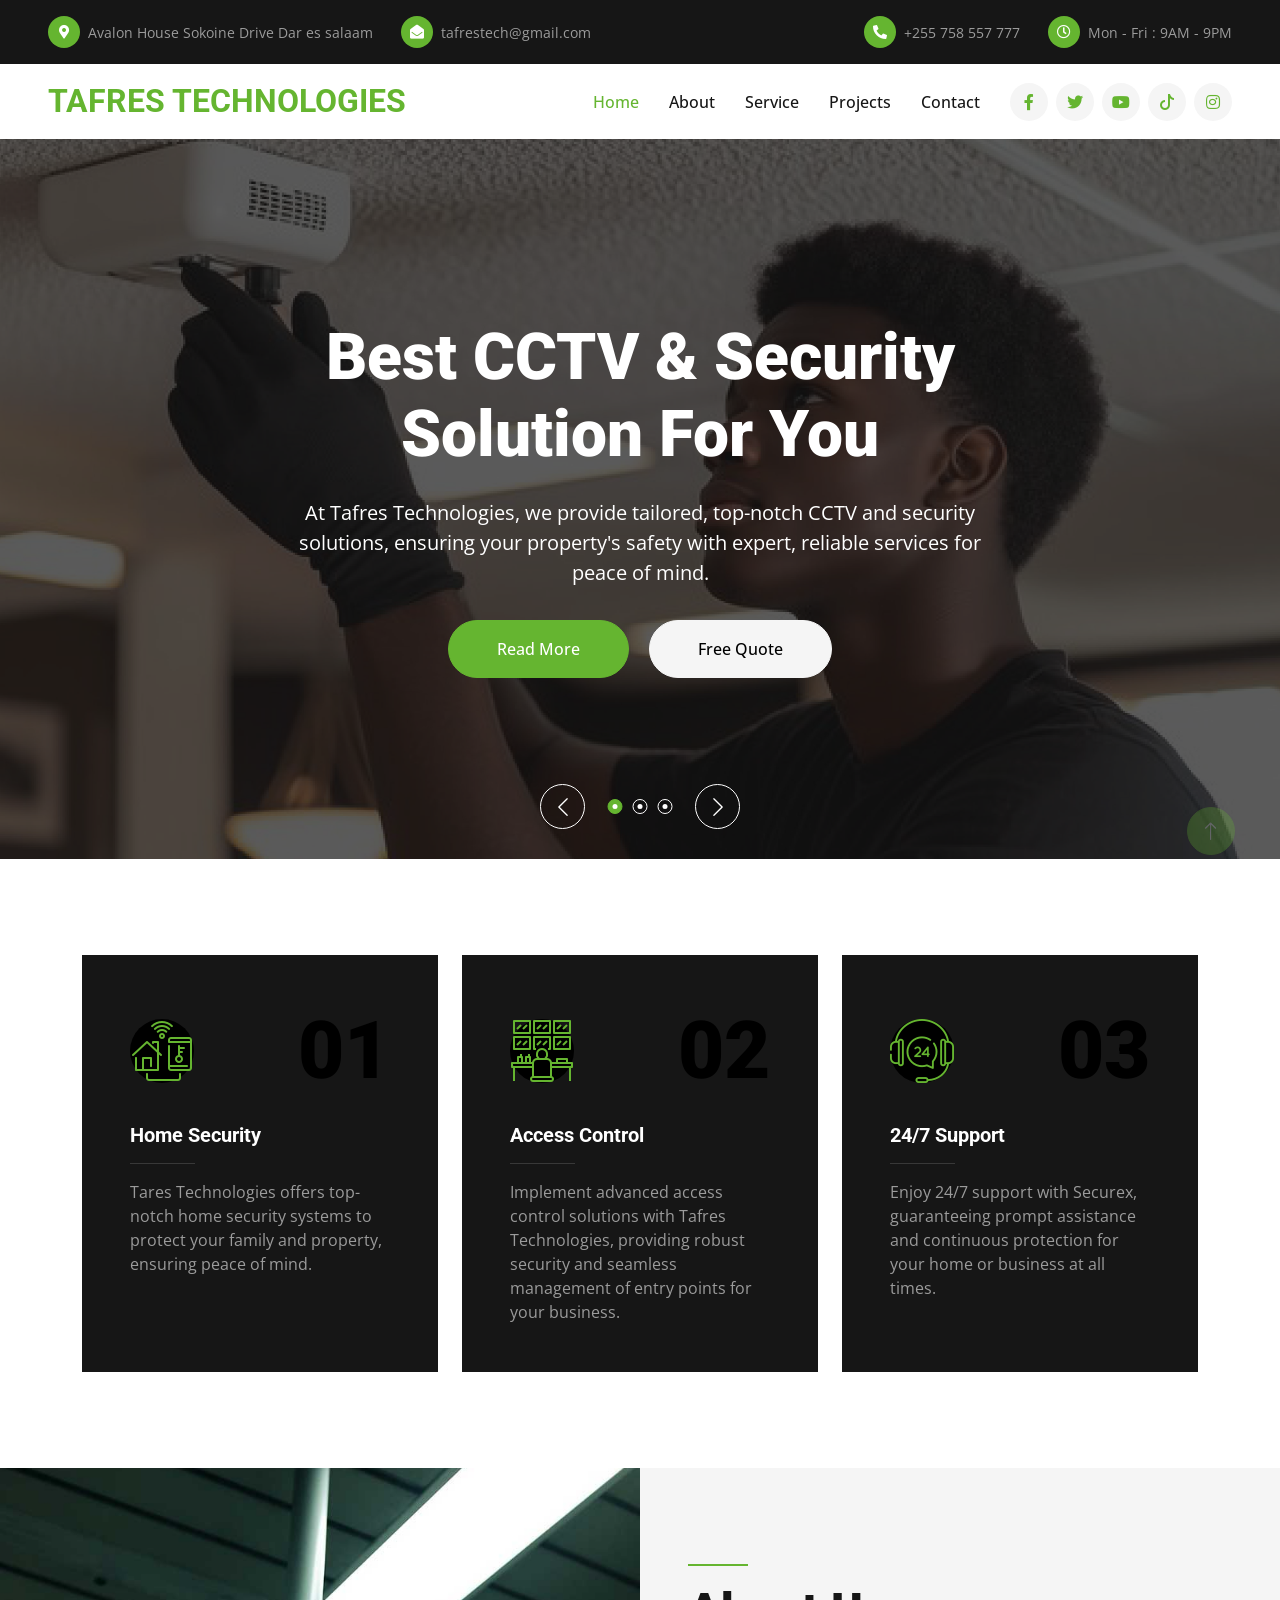
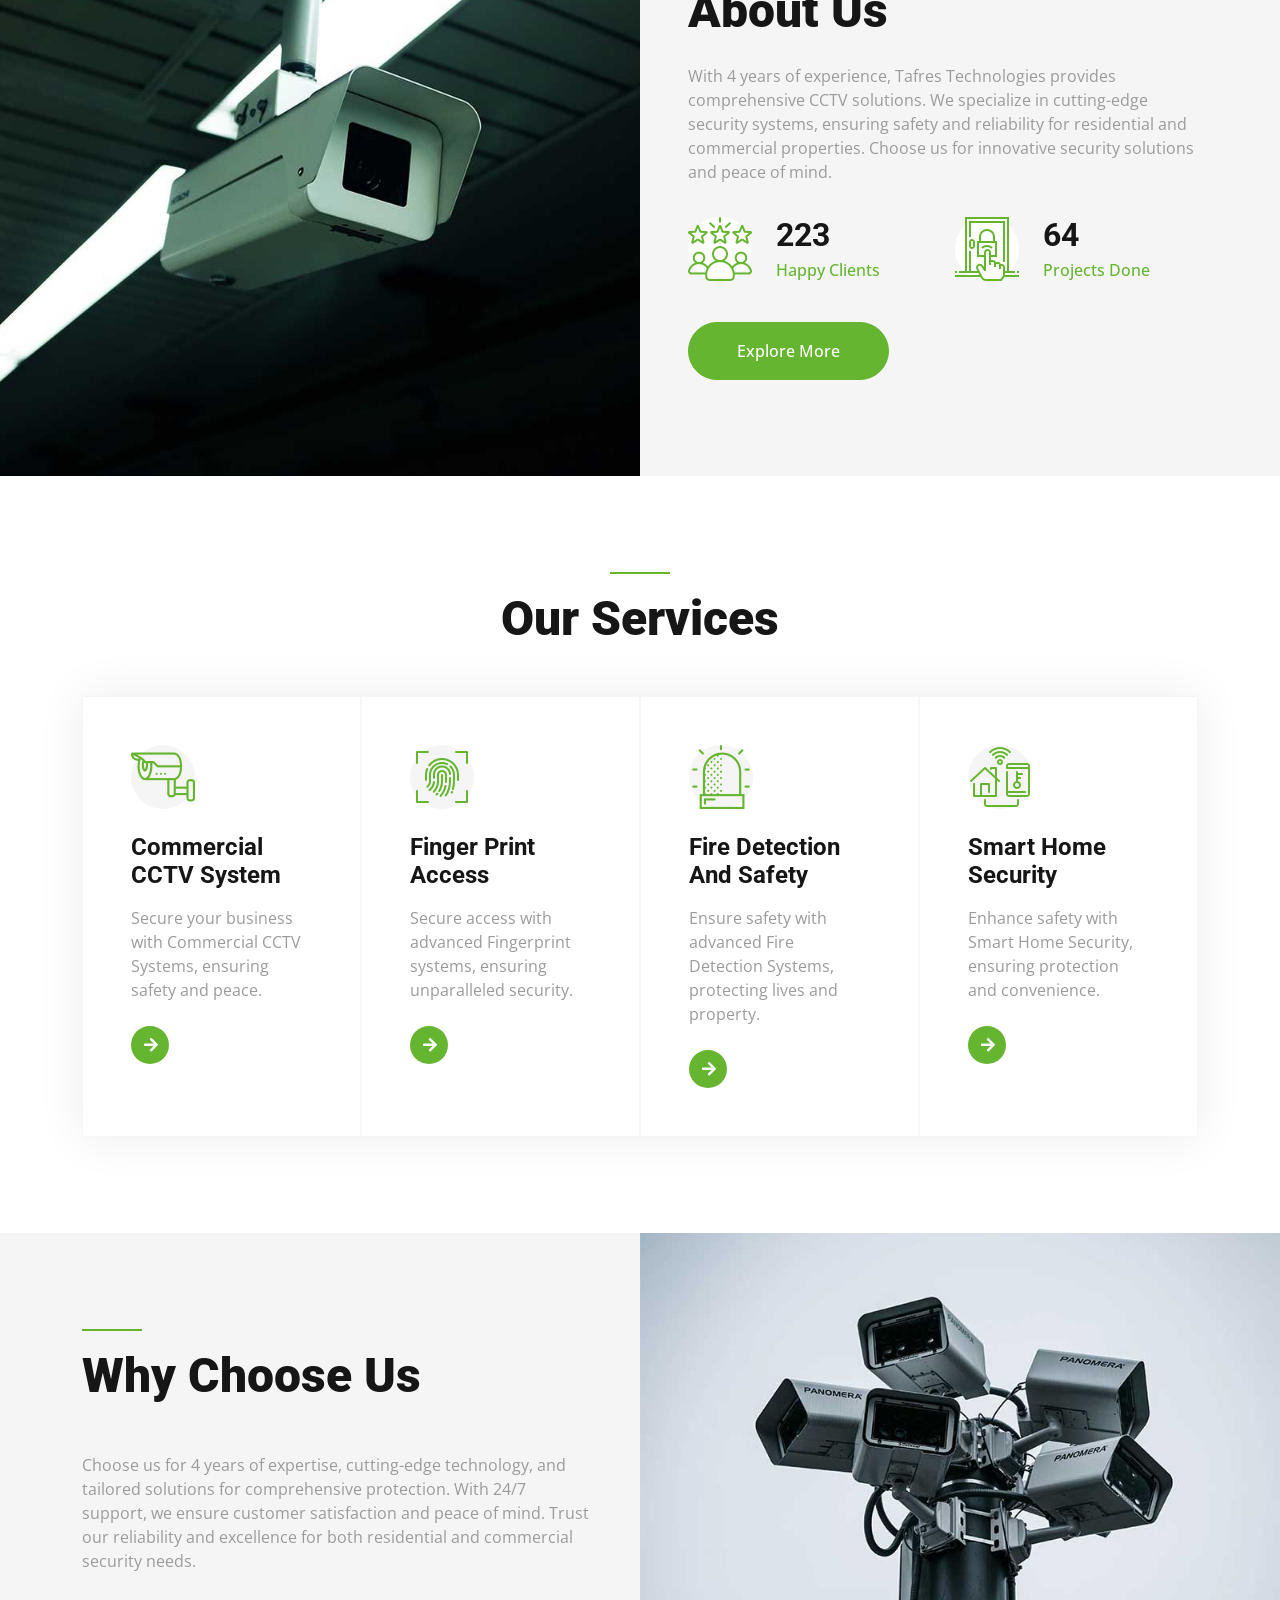
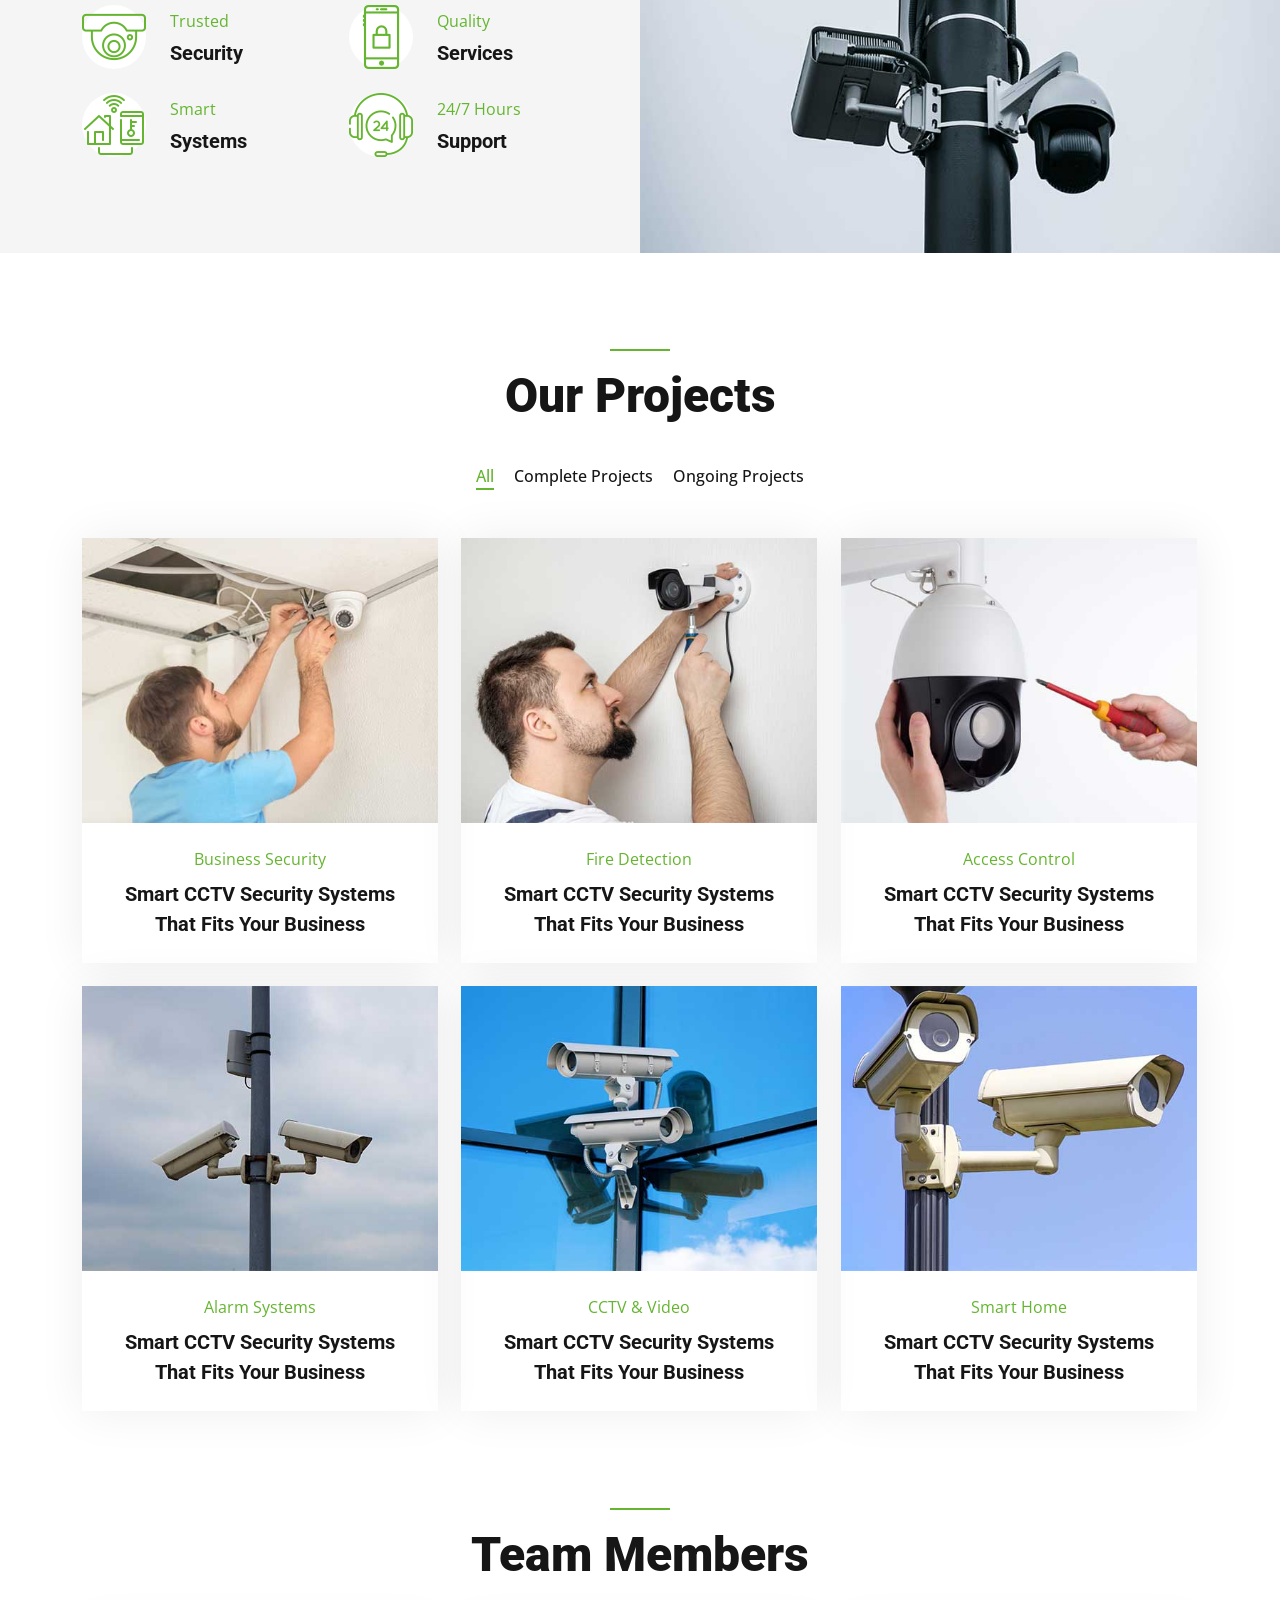
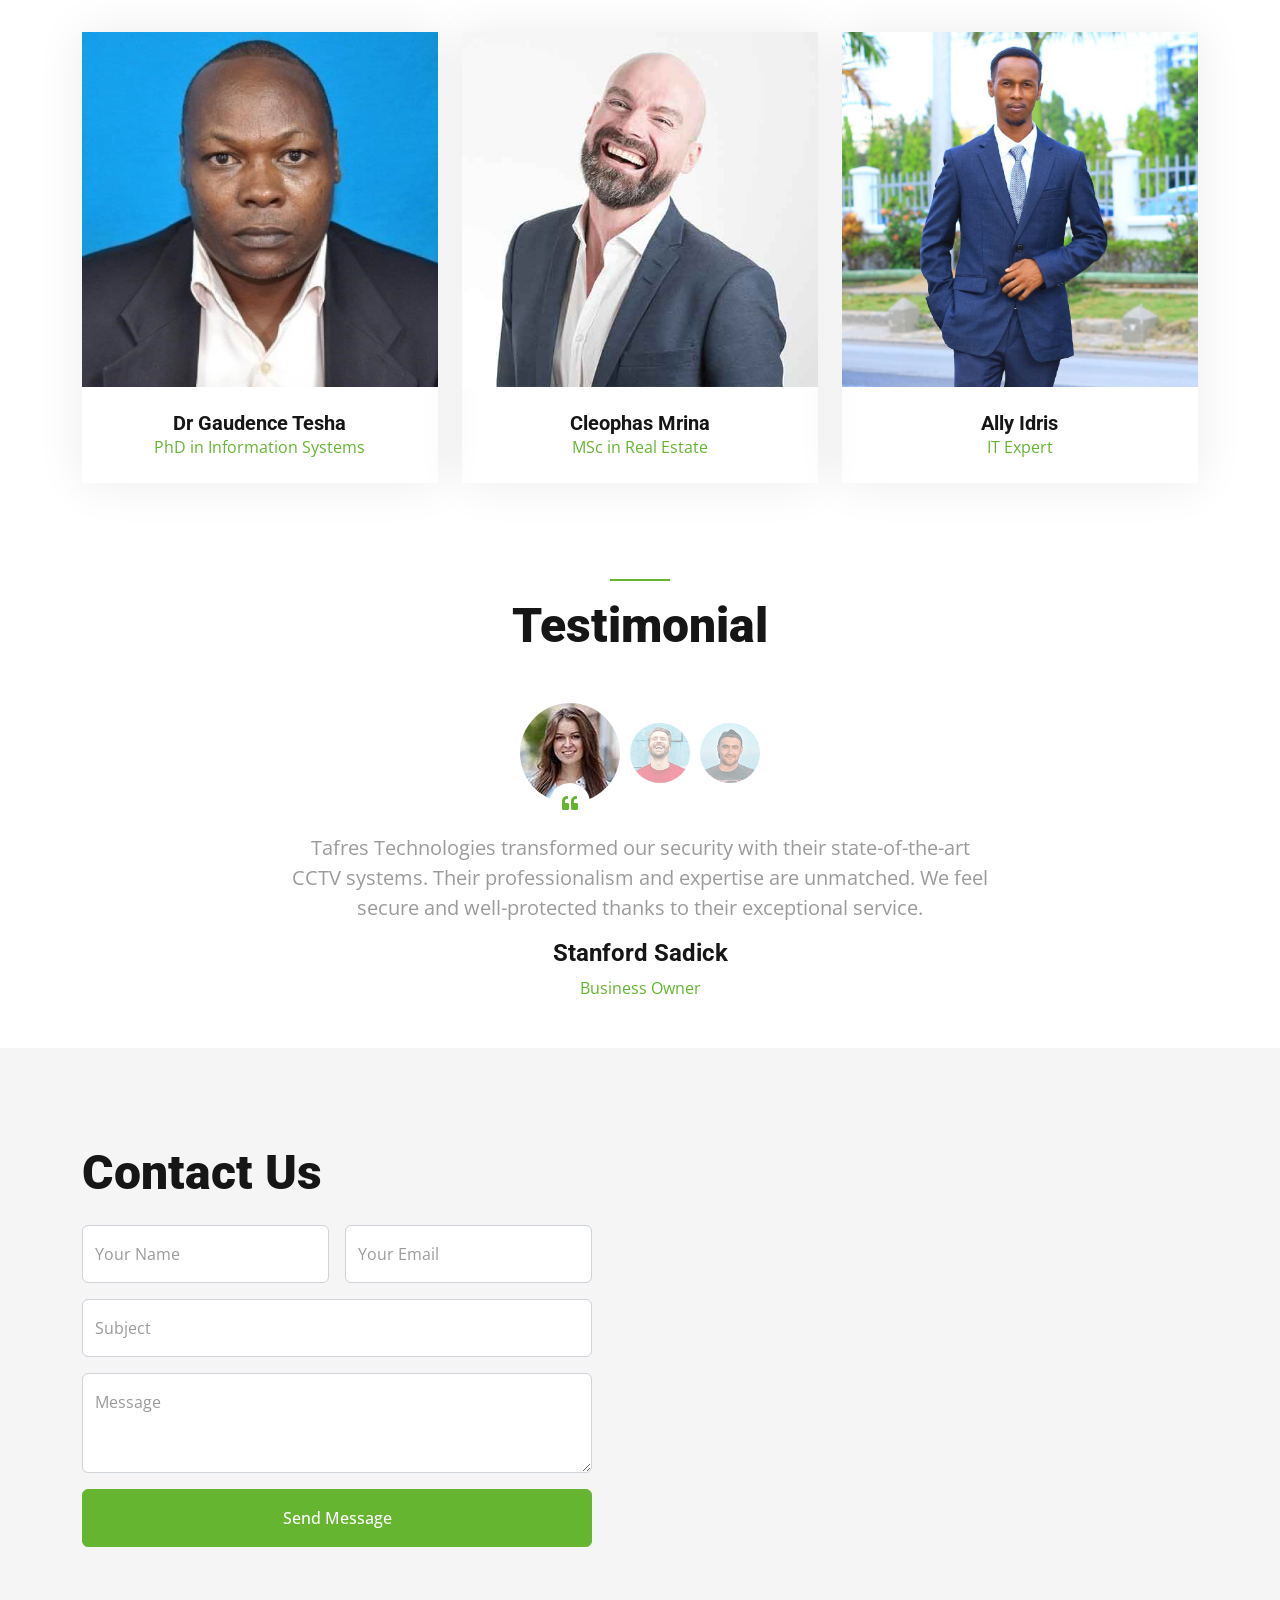
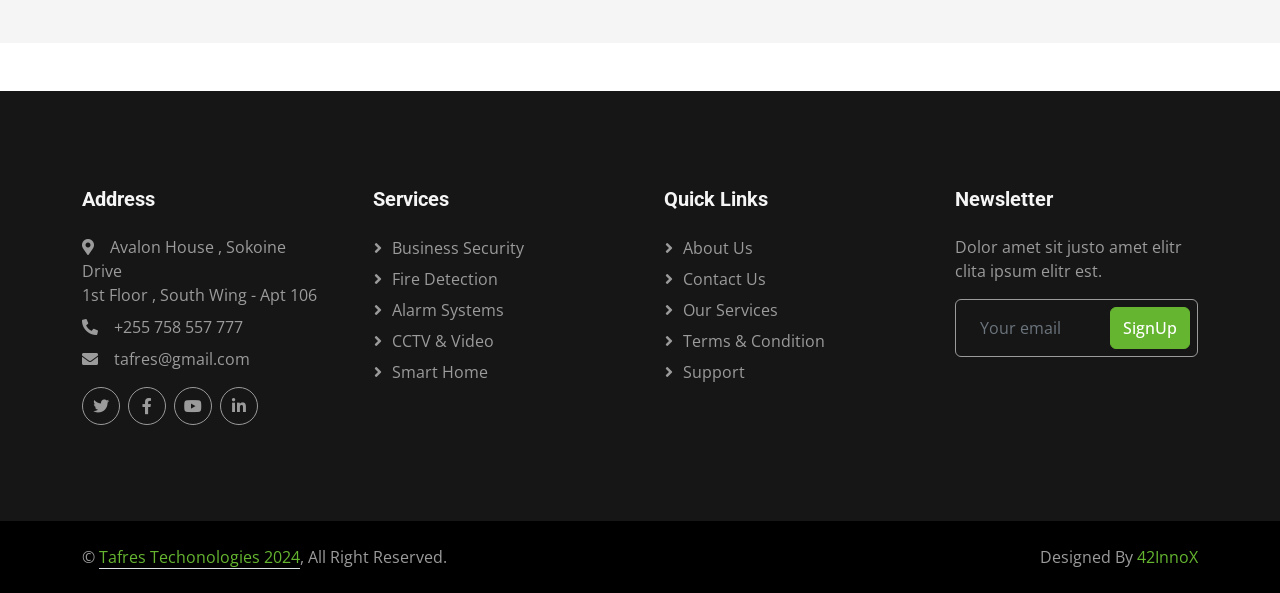
<file: index.html>
<!DOCTYPE html>
<html lang="en">

<head>
    <meta charset="utf-8">
    <title>Tafres Technologies</title>
    <meta content="width=device-width, initial-scale=1.0" name="viewport">
    <meta content="" name="keywords">
    <meta content="" name="description">

    <!-- Favicon -->
    <link href="img/favicon.ico" rel="icon">

    <!-- Google Web Fonts -->
    <link rel="preconnect" href="https://fonts.googleapis.com">
    <link rel="preconnect" href="https://fonts.gstatic.com" crossorigin>
    <link href="https://fonts.googleapis.com/css2?family=Open+Sans:wght@400;500&family=Roboto:wght@500;700;900&display=swap" rel="stylesheet"> 

    <!-- Icon Font Stylesheet -->
    <link href="https://cdnjs.cloudflare.com/ajax/libs/font-awesome/5.10.0/css/all.min.css" rel="stylesheet">
    <link href="https://cdn.jsdelivr.net/npm/bootstrap-icons@1.4.1/font/bootstrap-icons.css" rel="stylesheet">

    <!-- Libraries Stylesheet -->
    <link href="lib/animate/animate.min.css" rel="stylesheet">
    <link href="lib/owlcarousel/assets/owl.carousel.min.css" rel="stylesheet">
    <link href="lib/lightbox/css/lightbox.min.css" rel="stylesheet">

    <!-- Customized Bootstrap Stylesheet -->
    <link href="css/bootstrap.min.css" rel="stylesheet">

    <!-- Template Stylesheet -->
    <link href="css/style.css" rel="stylesheet">
</head>

<body>
    <!-- Topbar Start -->
    <div class="container-fluid bg-dark px-5">
        <div class="row gx-4 d-none d-lg-flex">
            <div class="col-lg-6 text-start">
                <div class="h-100 d-inline-flex align-items-center py-3 me-4">
                    <div class="btn-sm-square rounded-circle bg-primary me-2">
                        <small class="fa fa-map-marker-alt text-white"></small>
                    </div>
                    <small>Avalon House Sokoine Drive Dar es salaam</small>
                </div>
                <div class="h-100 d-inline-flex align-items-center py-3">
                    <div class="btn-sm-square rounded-circle bg-primary me-2">
                        <small class="fa fa-envelope-open text-white"></small>
                    </div>
                    <small>tafrestech@gmail.com</small>
                </div>
            </div>
            <div class="col-lg-6 text-end">
                <div class="h-100 d-inline-flex align-items-center py-3 me-4">
                    <div class="btn-sm-square rounded-circle bg-primary me-2">
                        <small class="fa fa-phone-alt text-white"></small>
                    </div>
                    <small>+255 758 557 777</small>
                </div>
                <div class="h-100 d-inline-flex align-items-center py-3">
                    <div class="btn-sm-square rounded-circle bg-primary me-2">
                        <small class="far fa-clock text-white"></small>
                    </div>
                    <small>Mon - Fri : 9AM - 9PM</small>
                </div>
            </div>
        </div>
    </div>
    <!-- Topbar End -->


    <!-- Navbar Start -->
    <nav class="navbar navbar-expand-lg bg-white navbar-light sticky-top p-0 px-4 px-lg-5">
        <a href="index.html" class="navbar-brand d-flex align-items-center">
            <h2 class="m-0 text-primary">TAFRES TECHNOLOGIES</h2>
        </a>
        <button type="button" class="navbar-toggler" data-bs-toggle="collapse" data-bs-target="#navbarCollapse">
            <span class="navbar-toggler-icon"></span>
        </button>
        <div class="collapse navbar-collapse" id="navbarCollapse">
            <div class="navbar-nav ms-auto py-4 py-lg-0">
                <a href="#home" class="nav-item nav-link active">Home</a>
                <a href="#about" class="nav-item nav-link">About</a>
                <a href="#service" class="nav-item nav-link">Service</a>
                <a href="#projects" class="nav-item nav-link">Projects</a>
                <a href="#contact" class="nav-item nav-link">Contact</a>

            </div>
            <div class="h-100 d-lg-inline-flex align-items-center d-none">
                <a class="btn btn-square rounded-circle bg-light text-primary me-2" href="https://www.facebook.com/share/19wejh2jL7/" target="_blank">
                    <i class="fab fa-facebook-f"></i>
                </a>
                <a class="btn btn-square rounded-circle bg-light text-primary me-2" href=""><i class="fab fa-twitter"></i></a>
                <a class="btn btn-square rounded-circle bg-light text-primary me-2" href=""><i class="fab fa-youtube"></i></a> <!-- YouTube -->
                <a class="btn btn-square rounded-circle bg-light text-primary me-2" href="https://www.tiktok.com/@tafres.limited?_t=ZM-8tsQikqkXpN&_r=1" target="_blank">
                    <i class="bi bi-tiktok"></i>
                </a> <!-- TikTok -->
                <a class="btn btn-square rounded-circle bg-light text-primary me-0" href="https://www.instagram.com/tafrestechnologies?igsh=cHlnbGdtNGYzdDgy" target="_blank">
                    <i class="fab fa-instagram"></i>
                </a>
            </div>
            
        </div>
    </nav>
    <!-- Navbar End -->


    <!-- Carousel Start -->
    <div class="container-fluid p-0 pb-5">
        <div class="owl-carousel header-carousel position-relative">
            <div class="owl-carousel-item position-relative">
                <img class="img-fluid" src="img/img6-01.jpg" alt="">
                <div class="carousel-inner">
                    <div class="container">
                        <div class="row justify-content-center">
                            <div class="col-12 col-lg-8 text-center">
                                <h1 class="display-3 text-white animated slideInDown mb-4">Best CCTV & Security Solution For You</h1>
                                <p class="fs-5 text-white mb-4 pb-2">At Tafres Technologies, we provide tailored, top-notch CCTV and security solutions, ensuring your property's safety with expert, reliable services for peace of mind.</p>
                                <a href="" class="btn btn-primary rounded-pill py-md-3 px-md-5 me-3 animated slideInLeft">Read More</a>
                                <a href="" class="btn btn-light rounded-pill py-md-3 px-md-5 animated slideInRight">Free Quote</a>
                            </div>
                        </div>
                    </div>
                </div>
            </div>
            <div class="owl-carousel-item position-relative">
                <img class="img-fluid" src="img/img5-01.jpg" alt="">
                <div class="carousel-inner">
                    <div class="container">
                        <div class="row justify-content-center">
                            <div class="col-12 col-lg-8 text-center">
                                <h1 class="display-3 text-white animated slideInDown mb-4">Smart Security Solution For All Business</h1>
                                <p class="fs-5 text-white mb-4 pb-2">Tafres Technologies offers smart security solutions for businesses with advanced CCTV systems and services, ensuring robust protection and peace of mind.</p>
                                <a href="" class="btn btn-primary rounded-pill py-md-3 px-md-5 me-3 animated slideInLeft">Read More</a>
                                <a href="" class="btn btn-light rounded-pill py-md-3 px-md-5 animated slideInRight">Free Quote</a>
                            </div>
                        </div>
                    </div>
                </div>
            </div>
            <div class="owl-carousel-item position-relative">
                <img class="img-fluid" src="img/img3-01.jpg" alt="">
                <div class="carousel-inner">
                    <div class="container">
                        <div class="row justify-content-center">
                            <div class="col-12 col-lg-8 text-center">
                                <h1 class="display-3 text-white animated slideInDown mb-4">Innovative Solution For Security System</h1>
                                <p class="fs-5 fw-medium text-white mb-4 pb-2">Tafres Technologies offers innovative security system solutions with advanced technology, ensuring comprehensive protection and peace of mind for your business.</p>
                                <a href="" class="btn btn-primary rounded-pill py-md-3 px-md-5 me-3 animated slideInLeft">Read More</a>
                                <a href="" class="btn btn-light rounded-pill py-md-3 px-md-5 animated slideInRight">Free Quote</a>
                            </div>
                        </div>
                    </div>
                </div>
            </div>
        </div>
    </div>
    <!-- Carousel End -->


    <!-- Facts Start -->
    <div class="container-xxl py-5">
        <div class="container">
            <div class="row g-4">
                <div class="col-md-6 col-lg-4 wow fadeIn" data-wow-delay="0.1s">
                    <div class="h-100 bg-dark p-4 p-xl-5">
                        <div class="d-flex align-items-center justify-content-between mb-4">
                            <div class="btn-square rounded-circle" style="width: 64px; height: 64px; background: #000000;">
                                <img class="img-fluid" src="img/icon/icon-3.png" alt="Icon">
                            </div>
                            <h1 class="display-1 mb-0" style="color: #000000;">01</h1>
                        </div>
                        <h5 class="text-white">Home Security</h5>
                        <hr class="w-25">
                        <span>Tares Technologies offers top-notch home security systems to protect your family and property, ensuring peace of mind.</span>
                    </div>
                </div>
                <div class="col-md-6 col-lg-4 wow fadeIn" data-wow-delay="0.3s">
                    <div class="h-100 bg-dark p-4 p-xl-5">
                        <div class="d-flex align-items-center justify-content-between mb-4">
                            <div class="btn-square rounded-circle" style="width: 64px; height: 64px; background: #000000;">
                                <img class="img-fluid" src="img/icon/icon-4.png" alt="Icon">
                            </div>
                            <h1 class="display-1 mb-0" style="color: #000000;">02</h1>
                        </div>
                        <h5 class="text-white">Access Control</h5>
                        <hr class="w-25">
                        <span>Implement advanced access control solutions with Tafres Technologies, providing robust security and seamless management of entry points for your business.</span>
                    </div>
                </div>
                <div class="col-md-6 col-lg-4 wow fadeIn" data-wow-delay="0.5s">
                    <div class="h-100 bg-dark p-4 p-xl-5">
                        <div class="d-flex align-items-center justify-content-between mb-4">
                            <div class="btn-square rounded-circle" style="width: 64px; height: 64px; background: #000000;">
                                <img class="img-fluid" src="img/icon/icon-2.png" alt="Icon">
                            </div>
                            <h1 class="display-1 mb-0" style="color: #000000;">03</h1>
                        </div>
                        <h5 class="text-white">24/7 Support</h5>
                        <hr class="w-25">
                        <span>Enjoy 24/7 support with Securex, guaranteeing prompt assistance and continuous protection for your home or business at all times.</span>
                    </div>
                </div>
            </div>
        </div>
    </div>
    <!-- Facts Start -->


    <!-- About Start -->
    <div id="about" class="container-fluid bg-light overflow-hidden my-5 px-lg-0">
        <div class="container about px-lg-0">
            <div class="row g-0 mx-lg-0">
                <div class="col-lg-6 ps-lg-0" style="min-height: 400px;">
                    <div class="position-relative h-100">
                        <img class="position-absolute img-fluid w-100 h-100" src="img/about.jpg" style="object-fit: cover;" alt="">
                    </div>
                </div>
                <div class="col-lg-6 about-text py-5 wow fadeIn" data-wow-delay="0.5s">
                    <div class="p-lg-5 pe-lg-0">
                        <div class="bg-primary mb-3" style="width: 60px; height: 2px;"></div>
                        <h1 class="display-5 mb-4">About Us</h1>
                        <p class="mb-4 pb-2">With 4 years of experience, Tafres Technologies provides comprehensive CCTV solutions. We specialize in cutting-edge security systems, ensuring safety and reliability for residential and commercial properties. Choose us for innovative security solutions and peace of mind.</p>
                        <div class="row g-4 mb-4 pb-3">
                            <div class="col-sm-6 wow fadeIn" data-wow-delay="0.1s">
                                <div class="d-flex align-items-center">
                                    <div class="btn-square bg-white rounded-circle" style="width: 64px; height: 64px;">
                                        <img class="img-fluid" src="img/icon/icon-1.png" alt="Icon">
                                    </div>
                                    <div class="ms-4">
                                        <h2 class="mb-1" data-toggle="counter-up">558</h2>
                                        <p class="fw-medium text-primary mb-0">Happy Clients</p>
                                    </div>
                                </div>
                            </div>
                            <div class="col-sm-6 wow fadeIn" data-wow-delay="0.3s">
                                <div class="d-flex align-items-center">
                                    <div class="btn-square bg-white rounded-circle" style="width: 64px; height: 64px;">
                                        <img class="img-fluid" src="img/icon/icon-5.png" alt="Icon">
                                    </div>
                                    <div class="ms-4">
                                        <h2 class="mb-1" data-toggle="counter-up">158</h2>
                                        <p class="fw-medium text-primary mb-0">Projects Done</p>
                                    </div>
                                </div>
                            </div>
                        </div>
                        <a href="" class="btn btn-primary rounded-pill py-3 px-5">Explore More</a>
                    </div>
                </div>
            </div>
        </div>
    </div>
    <!-- About End -->


    <!-- Service Start -->
    <div id="service" class="container-xxl py-5">
        <div class="container">
            <div class="text-center">
                <div class="bg-primary mb-3 mx-auto" style="width: 60px; height: 2px;"></div>
                <h1 class="display-5 mb-5">Our Services</h1>
            </div>
            <div class="row g-0 service-row">
                <div class="col-md-6 col-lg-3 wow fadeIn" data-wow-delay="0.1s">
                    <div class="service-item border h-100 p-5">
                        <div class="btn-square bg-light rounded-circle mb-4" style="width: 64px; height: 64px;">
                            <img class="img-fluid" src="img/icon/icon-6.png" alt="Icon">
                        </div>
                        <h4 class="mb-3">Commercial CCTV System</h4>
                        <p class="mb-4">Secure your business with Commercial CCTV Systems, ensuring safety and peace.</p>
                        <a class="btn" href=""><i class="fa fa-arrow-right text-white me-3"></i>Read More</a>
                    </div>
                </div>
                <div class="col-md-6 col-lg-3 wow fadeIn" data-wow-delay="0.3s">
                    <div class="service-item border h-100 p-5">
                        <div class="btn-square bg-light rounded-circle mb-4" style="width: 64px; height: 64px;">
                            <img class="img-fluid" src="img/icon/icon-8.png" alt="Icon">
                        </div>
                        <h4 class="mb-3">Finger Print Access</h4>
                        <p class="mb-4">Secure access with advanced Fingerprint systems, ensuring unparalleled security.</p>
                        <a class="btn" href=""><i class="fa fa-arrow-right text-white me-3"></i>Read More</a>
                    </div>
                </div>
                <div class="col-md-6 col-lg-3 wow fadeIn" data-wow-delay="0.5s">
                    <div class="service-item border h-100 p-5">
                        <div class="btn-square bg-light rounded-circle mb-4" style="width: 64px; height: 64px;">
                            <img class="img-fluid" src="img/icon/icon-9.png" alt="Icon">
                        </div>
                        <h4 class="mb-3">Fire Detection And Safety</h4>
                        <p class="mb-4">Ensure safety with advanced Fire Detection Systems, protecting lives and property.</p>
                        <a class="btn" href=""><i class="fa fa-arrow-right text-white me-3"></i>Read More</a>
                    </div>
                </div>
                <div class="col-md-6 col-lg-3 wow fadeIn" data-wow-delay="0.7s">
                    <div class="service-item border h-100 p-5">
                        <div class="btn-square bg-light rounded-circle mb-4" style="width: 64px; height: 64px;">
                            <img class="img-fluid" src="img/icon/icon-3.png" alt="Icon">
                        </div>
                        <h4 class="mb-3">Smart Home Security</h4>
                        <p class="mb-4">Enhance safety with Smart Home Security, ensuring protection and convenience.</p>
                        <a class="btn" href=""><i class="fa fa-arrow-right text-white me-3"></i>Read More</a>
                    </div>
                </div>
            </div>
        </div>
    </div>
    
    <!-- Service End -->


    <!-- Feature Start -->
    <div class="container-fluid bg-light overflow-hidden my-5 px-lg-0">
        <div class="container feature px-lg-0">
            <div class="row g-0 mx-lg-0">
                <div class="col-lg-6 feature-text py-5 wow fadeIn" data-wow-delay="0.5s">
                    <div class="p-lg-5 ps-lg-0">
                        <div class="bg-primary mb-3" style="width: 60px; height: 2px;"></div>
                        <h1 class="display-5 mb-5">Why Choose Us</h1>
                        <p class="mb-4 pb-2">Choose us for 4 years of expertise, cutting-edge technology, and tailored solutions for comprehensive protection. With 24/7 support, we ensure customer satisfaction and peace of mind. Trust our reliability and excellence for both residential and commercial security needs.</p>
                        <div class="row g-4">
                            <div class="col-6">
                                <div class="d-flex align-items-center">
                                    <div class="btn-square bg-white rounded-circle" style="width: 64px; height: 64px;">
                                        <img class="img-fluid" src="img/icon/icon-7.png" alt="Icon">
                                    </div>
                                    <div class="ms-4">
                                        <p class="text-primary mb-2">Trusted</p>
                                        <h5 class="mb-0">Security</h5>
                                    </div>
                                </div>
                            </div>
                            <div class="col-6">
                                <div class="d-flex align-items-center">
                                    <div class="btn-square bg-white rounded-circle" style="width: 64px; height: 64px;">
                                        <img class="img-fluid" src="img/icon/icon-10.png" alt="Icon">
                                    </div>
                                    <div class="ms-4">
                                        <p class="text-primary mb-2">Quality</p>
                                        <h5 class="mb-0">Services</h5>
                                    </div>
                                </div>
                            </div>
                            <div class="col-6">
                                <div class="d-flex align-items-center">
                                    <div class="btn-square bg-white rounded-circle" style="width: 64px; height: 64px;">
                                        <img class="img-fluid" src="img/icon/icon-3.png" alt="Icon">
                                    </div>
                                    <div class="ms-4">
                                        <p class="text-primary mb-2">Smart</p>
                                        <h5 class="mb-0">Systems</h5>
                                    </div>
                                </div>
                            </div>
                            <div class="col-6">
                                <div class="d-flex align-items-center">
                                    <div class="btn-square bg-white rounded-circle" style="width: 64px; height: 64px;">
                                        <img class="img-fluid" src="img/icon/icon-2.png" alt="Icon">
                                    </div>
                                    <div class="ms-4">
                                        <p class="text-primary mb-2">24/7 Hours</p>
                                        <h5 class="mb-0">Support</h5>
                                    </div>
                                </div>
                            </div>
                        </div>
                    </div>
                </div>
                <div class="col-lg-6 pe-lg-0" style="min-height: 400px;">
                    <div class="position-relative h-100">
                        <img class="position-absolute img-fluid w-100 h-100" src="img/feature.jpg" style="object-fit: cover;" alt="">
                    </div>
                </div>
            </div>
        </div>
    </div>
    <!-- Feature End -->


    <!-- Projects Start -->
    <div id="projects" class="container-xxl py-5">
        <div class="container">
            <div class="text-center wow fadeInUp" data-wow-delay="0.1s">
                <div class="bg-primary mb-3 mx-auto" style="width: 60px; height: 2px;"></div>
                <h1 class="display-5 mb-5">Our Projects</h1>
            </div>
            <div class="row mt-n2 wow fadeInUp" data-wow-delay="0.3s">
                <div class="col-12 text-center">
                    <ul class="list-inline mb-5" id="portfolio-flters">
                        <li class="mx-2 active" data-filter="*">All</li>
                        <li class="mx-2" data-filter=".first">Complete Projects</li>
                        <li class="mx-2" data-filter=".second">Ongoing Projects</li>
                    </ul>
                </div>
            </div>
            <div class="row g-4 portfolio-container">
                <div class="col-lg-4 col-md-6 portfolio-item first wow fadeInUp" data-wow-delay="0.1s" data-id="1">
                    <div class="portfolio-inner">
                        <img class="img-fluid w-100" src="img/portfolio-1.jpg" alt="">
                        <div class="text-center p-4">
                            <p class="text-primary mb-2">Business Security</p>
                            <h5 class="lh-base mb-0">Smart CCTV Security Systems That Fits Your Business</h5>
                        </div>
                    </div>
                </div>
                <div class="col-lg-4 col-md-6 portfolio-item second wow fadeInUp" data-wow-delay="0.3s" data-id="2">
                    <div class="portfolio-inner">
                        <img class="img-fluid w-100" src="img/portfolio-2.jpg" alt="">
                        <div class="text-center p-4">
                            <p class="text-primary mb-2">Fire Detection</p>
                            <h5 class="lh-base mb-0">Smart CCTV Security Systems That Fits Your Business</h5>
                        </div>
                    </div>
                </div>
                <div class="col-lg-4 col-md-6 portfolio-item first wow fadeInUp" data-wow-delay="0.5s" data-id="3">
                    <div class="portfolio-inner">
                        <img class="img-fluid w-100" src="img/portfolio-3.jpg" alt="">
                        <div class="text-center p-4">
                            <p class="text-primary mb-2">Access Control</p>
                            <h5 class="lh-base mb-0">Smart CCTV Security Systems That Fits Your Business</h5>
                        </div>
                    </div>
                </div>
                <div class="col-lg-4 col-md-6 portfolio-item second wow fadeInUp" data-wow-delay="0.1s" data-id="4">
                    <div class="portfolio-inner">
                        <img class="img-fluid w-100" src="img/portfolio-4.jpg" alt="">
                        <div class="text-center p-4">
                            <p class="text-primary mb-2">Alarm Systems</p>
                            <h5 class="lh-base mb-0">Smart CCTV Security Systems That Fits Your Business</h5>
                        </div>
                    </div>
                </div>
                <div class="col-lg-4 col-md-6 portfolio-item first wow fadeInUp" data-wow-delay="0.3s" data-id="5">
                    <div class="portfolio-inner">
                        <img class="img-fluid w-100" src="img/portfolio-5.jpg" alt="">
                        <div class="text-center p-4">
                            <p class="text-primary mb-2">CCTV & Video</p>
                            <h5 class="lh-base mb-0">Smart CCTV Security Systems That Fits Your Business</h5>
                        </div>
                    </div>
                </div>
                <div class="col-lg-4 col-md-6 portfolio-item second wow fadeInUp" data-wow-delay="0.5s" data-id="6">
                    <div class="portfolio-inner">
                        <img class="img-fluid w-100" src="img/portfolio-6.jpg" alt="">
                        <div class="text-center p-4">
                            <p class="text-primary mb-2">Smart Home</p>
                            <h5 class="lh-base mb-0">Smart CCTV Security Systems That Fits Your Business</h5>
                        </div>
                    </div>
                </div>
            </div>
        </div>
    </div>  
    <!-- Projects End -->

    <!-- Team Start -->
    <div class="container-xxl py-5">
        <div class="container">
            <div class="text-center wow fadeInUp" data-wow-delay="0.1s">
                <div class="bg-primary mb-3 mx-auto" style="width: 60px; height: 2px;"></div>
                <h1 class="display-5 mb-5">Team Members</h1>
            </div>
            <div class="row g-4">
                <div class="col-lg-4 col-md-6 wow fadeInUp" data-wow-delay="0.1s">
                    <div class="team-item">
                        <div class="overflow-hidden position-relative">
                            <img class="img-fluid" src="img/team-2.jpg" alt="">
                            <div class="team-social">
                                <a class="btn btn-square btn-dark rounded-circle m-1" href="https://www.facebook.com/share/19wejh2jL7/"><i class="fab fa-facebook-f"></i></a>
                                <a class="btn btn-square btn-dark rounded-circle m-1" href=""><i class="fab fa-twitter"></i></a>
                                <a class="btn btn-square btn-dark rounded-circle m-1" href="https://www.instagram.com/tafrestechnologies?igsh=cHlnbGdtNGYzdDgy"><i class="fab fa-instagram"></i></a>
                            </div>
                        </div>
                        <div class="text-center p-4">
                            <h5 class="mb-0">Dr Gaudence Tesha</h5>
                            <span class="text-primary">PhD in Information Systems</span>
                        </div>
                    </div>
                </div>
                <div class="col-lg-4 col-md-6 wow fadeInUp" data-wow-delay="0.3s">
                    <div class="team-item">
                        <div class="overflow-hidden position-relative">
                            <img class="img-fluid" src="img/team-3.jpg" alt="">
                            <div class="team-social">
                                <a class="btn btn-square btn-dark rounded-circle m-1" href="https://www.facebook.com/share/19wejh2jL7/"><i class="fab fa-facebook-f"></i></a>
                                <a class="btn btn-square btn-dark rounded-circle m-1" href=""><i class="fab fa-twitter"></i></a>
                                <a class="btn btn-square btn-dark rounded-circle m-1" href="https://www.instagram.com/tafrestechnologies?igsh=cHlnbGdtNGYzdDgy"><i class="fab fa-instagram"></i></a>
                            </div>
                        </div>
                        <div class="text-center p-4">
                            <h5 class="mb-0">Cleophas Mrina</h5>
                            <span class="text-primary">MSc in Real Estate</span>
                        </div>
                    </div>
                </div>
                <div class="col-lg-4 col-md-6 wow fadeInUp" data-wow-delay="0.5s">
                    <div class="team-item">
                        <div class="overflow-hidden position-relative">
                            <img class="img-fluid" src="img/team-1.jpg" alt="">
                            <div class="team-social">
                                <a class="btn btn-square btn-dark rounded-circle m-1" href="https://www.facebook.com/share/19wejh2jL7/"><i class="fab fa-facebook-f"></i></a>
                                <a class="btn btn-square btn-dark rounded-circle m-1" href=""><i class="fab fa-twitter"></i></a>
                                <a class="btn btn-square btn-dark rounded-circle m-1" href="https://www.instagram.com/tafrestechnologies?igsh=cHlnbGdtNGYzdDgy"><i class="fab fa-instagram"></i></a>
                            </div>
                        </div>
                        <div class="text-center p-4">
                            <h5 class="mb-0">Ally Idris</h5>
                            <span class="text-primary">IT Expert</span>
                        </div>
                    </div>
                </div>
                <!-- Add more team items as needed -->
            </div>
            
        </div>
    </div>
    <!-- Team End -->


    <!-- Testimonial Start -->
    <div class="container-xxl py-5 wow fadeInUp" data-wow-delay="0.1s">
        <div class="container">
            <div class="text-center wow fadeInUp" data-wow-delay="0.1s">
                <div class="bg-primary mb-3 mx-auto" style="width: 60px; height: 2px;"></div>
                <h1 class="display-5 mb-5">Testimonial</h1>
            </div>
            <div class="owl-carousel testimonial-carousel wow fadeInUp" data-wow-delay="0.1s">
                <div class="testimonial-item text-center" data-dot="<img class='img-fluid' src='img/testimonial-1.jpg' alt=''>">
                    <p class="fs-5">Tafres Technologies transformed our security with their state-of-the-art CCTV systems. Their professionalism and expertise are unmatched. We feel secure and well-protected thanks to their exceptional service.</p>
                    <h4>Stanford Sadick</h4>
                    <span class="text-primary">Business Owner</span>
                </div>
                <div class="testimonial-item text-center" data-dot="<img class='img-fluid' src='img/testimonial-2.jpg' alt=''>">
                    <p class="fs-5">Choosing Tafres Technologies was the best decision for our business. Their advanced security solutions and dedicated support team have provided us with peace of mind. Highly recommended</p>
                    <h4>Hance Luther</h4>
                    <span class="text-primary">CEO</span>
                </div>
                <div class="testimonial-item text-center" data-dot="<img class='img-fluid' src='img/testimonial-3.jpg' alt=''>">
                    <p class="fs-5">Tafres Technologies provided us with a reliable and efficient security system. Their tailored approach and excellent customer service have made a significant difference in our home security.</p>
                    <h4>Caroline Nestroy</h4>
                    <span class="text-primary">Homeowner</span>
                </div>
            </div>
        </div>
    </div>
    <!-- Testimonial End -->

    <!-- Contact Start -->
    <div id="contact" class="container-fluid bg-light overflow-hidden px-lg-0">
            <div class="container contact px-lg-0">
                <div class="row g-0 mx-lg-0">
                    <div class="col-lg-6 contact-text py-5 wow fadeIn" data-wow-delay="0.5s">
                        <div class="p-lg-5 ps-lg-0">
                            <div class="section-title text-start">
                                <h1 class="display-5 mb-4">Contact Us</h1>
                            </div>
                            <form>
                                <div class="row g-3">
                                    <div class="col-md-6">
                                        <div class="form-floating">
                                            <input type="text" class="form-control" id="name" placeholder="Your Name">
                                            <label for="name">Your Name</label>
                                        </div>
                                    </div>
                                    <div class="col-md-6">
                                        <div class="form-floating">
                                            <input type="email" class="form-control" id="email" placeholder="Your Email">
                                            <label for="email">Your Email</label>
                                        </div>
                                    </div>
                                    <div class="col-12">
                                        <div class="form-floating">
                                            <input type="text" class="form-control" id="subject" placeholder="Subject">
                                            <label for="subject">Subject</label>
                                        </div>
                                    </div>
                                    <div class="col-12">
                                        <div class="form-floating">
                                            <textarea class="form-control" placeholder="Leave a message here" id="message" style="height: 100px"></textarea>
                                            <label for="message">Message</label>
                                        </div>
                                    </div>
                                    <div class="col-12">
                                        <button class="btn btn-primary w-100 py-3" type="submit">Send Message</button>
                                    </div>
                                </div>
                            </form>
                        </div>
                    </div>
                    <div class="col-lg-6 pe-lg-0" style="min-height: 400px;">
                        <div class="position-relative h-100">
                            <iframe class="position-absolute w-100 h-100" style="object-fit: cover;"
                            src="https://www.google.com/maps/embed?pb=!1m18!1m12!1m3!1d1980.413567322293!2d39.337286820879534!3d-6.911262460306303!2m3!1f0!2f0!3f0!3m2!1i1024!2i768!4f13.1!3m3!1m2!1s0x185dcb4504b2332f%3A0xc4910287dba00b56!2sTUJENGE%20AFRIKA%20SOLUTIONS%20LTD!5e0!3m2!1sen!2stz!4v1733736925217!5m2!1sen!2stz"
                            frameborder="0" allowfullscreen="" aria-hidden="false" tabindex="0"></iframe>
                        </div>
                    </div>
                    
                </div>
            </div>
    </div>
    <!-- Contact End -->


    <!-- Footer Start -->
    <div class="container-fluid bg-dark text-secondary footer mt-5 py-5 wow fadeIn" data-wow-delay="0.1s">
        <div class="container py-5">
            <div class="row g-5">
                <div class="col-lg-3 col-md-6">
                    <h5 class="text-light mb-4">Address</h5>
                    <p class="mb-2"><i class="fa fa-map-marker-alt me-3"></i>Avalon House , Sokoine Drive<br> 1st Floor , South Wing - Apt 106</p>
                    <p class="mb-2"><i class="fa fa-phone-alt me-3"></i>+255 758 557 777</p>
                    <p class="mb-2"><i class="fa fa-envelope me-3"></i>tafres@gmail.com</p>
                    <div class="d-flex pt-2">
                        <a class="btn btn-square btn-outline-secondary rounded-circle me-2" href=""><i class="fab fa-twitter"></i></a>
                        <a class="btn btn-square btn-outline-secondary rounded-circle me-2" href=""><i class="fab fa-facebook-f"></i></a>
                        <a class="btn btn-square btn-outline-secondary rounded-circle me-2" href=""><i class="fab fa-youtube"></i></a>
                        <a class="btn btn-square btn-outline-secondary rounded-circle me-2" href=""><i class="fab fa-linkedin-in"></i></a>
                    </div>
                </div>
                <div class="col-lg-3 col-md-6">
                    <h5 class="text-light mb-4">Services</h5>
                    <a class="btn btn-link" href="">Business Security</a>
                    <a class="btn btn-link" href="">Fire Detection</a>
                    <a class="btn btn-link" href="">Alarm Systems</a>
                    <a class="btn btn-link" href="">CCTV & Video</a>
                    <a class="btn btn-link" href="">Smart Home</a>
                </div>
                <div class="col-lg-3 col-md-6">
                    <h5 class="text-light mb-4">Quick Links</h5>
                    <a class="btn btn-link" href="">About Us</a>
                    <a class="btn btn-link" href="">Contact Us</a>
                    <a class="btn btn-link" href="">Our Services</a>
                    <a class="btn btn-link" href="">Terms & Condition</a>
                    <a class="btn btn-link" href="">Support</a>
                </div>
                <div class="col-lg-3 col-md-6">
                    <h5 class="text-light mb-4">Newsletter</h5>
                    <p>Dolor amet sit justo amet elitr clita ipsum elitr est.</p>
                    <div class="position-relative w-100">
                        <input class="form-control bg-transparent border-secondary w-100 py-3 ps-4 pe-5" type="text" placeholder="Your email">
                        <button type="button" class="btn btn-primary py-2 position-absolute top-0 end-0 mt-2 me-2">SignUp</button>
                    </div>
                </div>
            </div>
        </div>
    </div>
    <!-- Footer End -->


    <!-- Copyright Start -->
    <div class="container-fluid py-4" style="background: #000000;">
        <div class="container">
            <div class="row">
                <div class="col-md-6 text-center text-md-start mb-3 mb-md-0">
                    &copy; <a class="border-bottom" href="#">Tafres Techonologies 2024</a>, All Right Reserved.
                </div>
                <div class="col-md-6 text-center text-md-end">
                    <!--/*** This template is free as long as you keep the footer author’s credit link/attribution link/backlink. If you'd like to use the template without the footer author’s credit link/attribution link/backlink, you can purchase the Credit Removal License from "https://htmlcodex.com/credit-removal". Thank you for your support. ***/-->
                    Designed By <a href="https://42innox.org/">42InnoX</a>
                </div>
            </div>
        </div>
    </div>
    <!-- Copyright End -->


    <!-- Back to Top -->
    <a href="#" class="btn btn-lg btn-primary btn-lg-square rounded-circle back-to-top"><i class="bi bi-arrow-up"></i></a>


    <!-- JavaScript Libraries -->
    <script src="https://code.jquery.com/jquery-3.4.1.min.js"></script>
    <script src="https://cdn.jsdelivr.net/npm/bootstrap@5.0.0/dist/js/bootstrap.bundle.min.js"></script>
    <script src="lib/wow/wow.min.js"></script>
    <script src="lib/easing/easing.min.js"></script>
    <script src="lib/waypoints/waypoints.min.js"></script>
    <script src="lib/counterup/counterup.min.js"></script>
    <script src="lib/owlcarousel/owl.carousel.min.js"></script>
    <script src="lib/isotope/isotope.pkgd.min.js"></script>
    <script src="lib/lightbox/js/lightbox.min.js"></script>

    <script>
        $(document).ready(function () {
            // Smooth scrolling for navigation links
            $(".nav-link").on("click", function (event) {
                if (this.hash !== "") {
                    event.preventDefault();
                    var hash = this.hash;
                    $("html, body").animate(
                        {
                            scrollTop: $(hash).offset().top - 70, // Adjust for navbar height
                        },
                        800 // Duration in milliseconds
                    );
                }
            });
    
            // Highlight active link while scrolling
            $(window).on("scroll", function () {
                var scrollPos = $(document).scrollTop();
                $(".nav-item a").each(function () {
                    var section = $(this.hash);
                    if (section.length) {
                        if (
                            section.offset().top - 80 <= scrollPos &&
                            section.offset().top + section.outerHeight() > scrollPos
                        ) {
                            $(".nav-item a").removeClass("active");
                            $(this).addClass("active");
                        }
                    }
                });
            });
        });
    </script>
    
    <!-- Template Javascript -->
    <script src="js/main.js"></script>
</body>

</html>
</file>
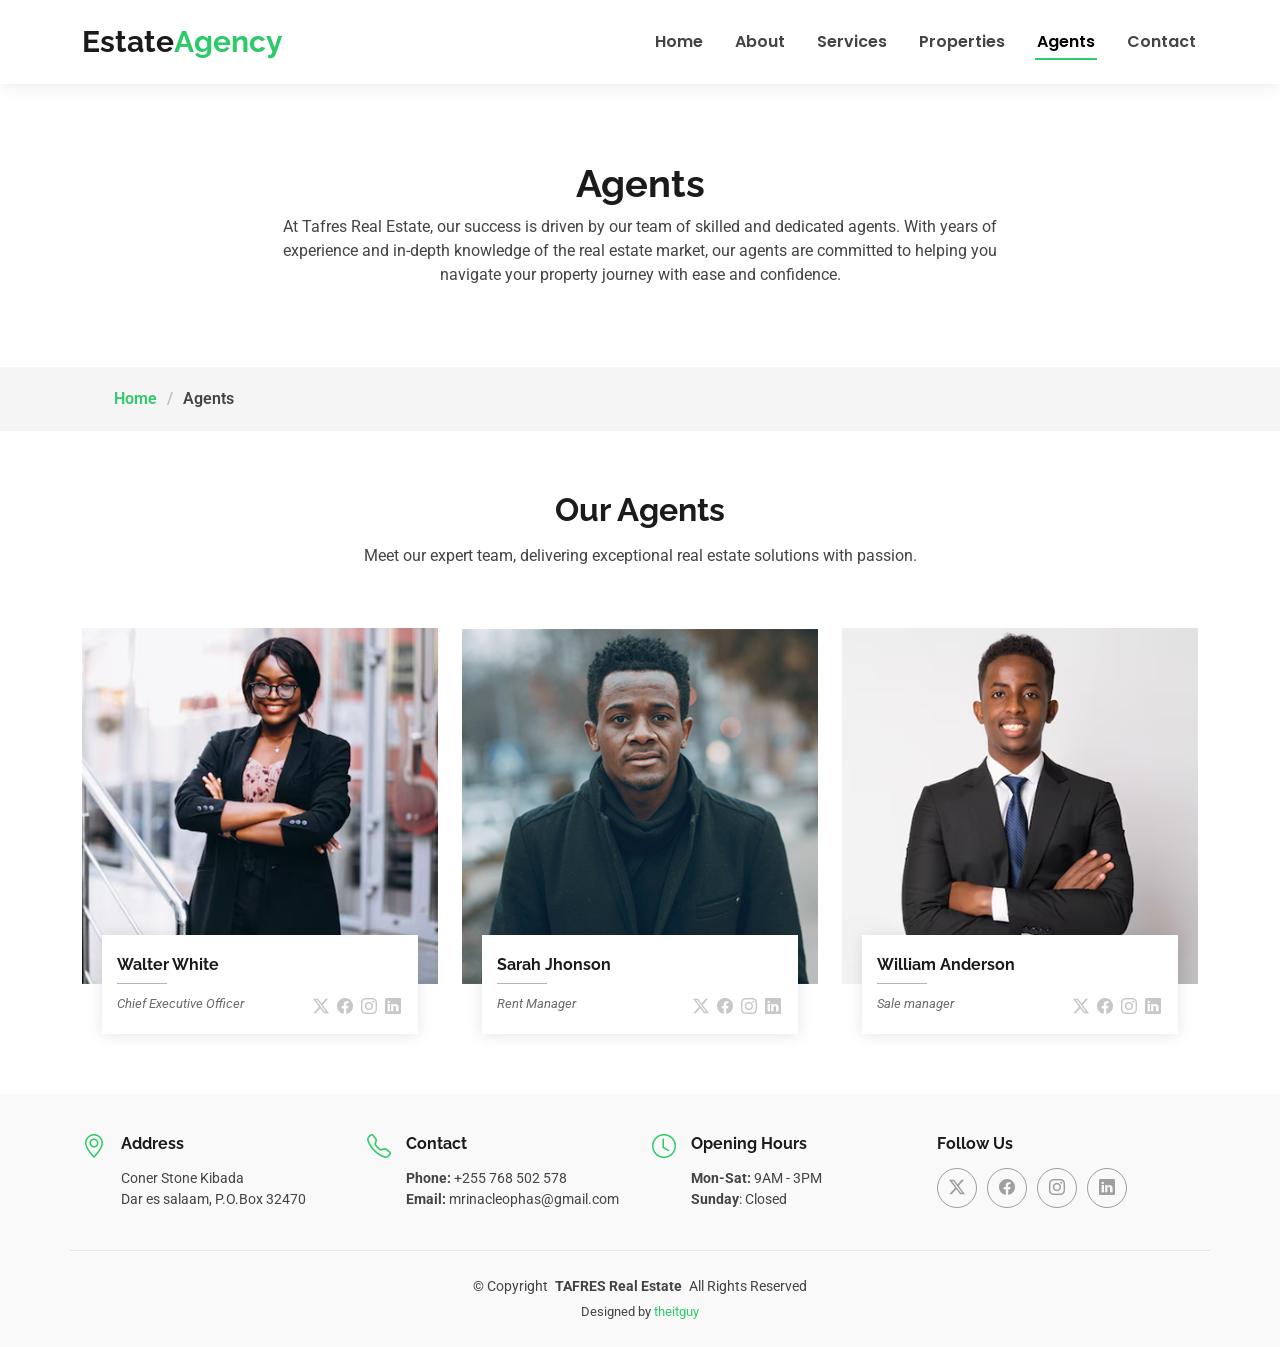
<file: agents.html>
<!DOCTYPE html>
<html lang="en">

<head>
  <meta charset="utf-8">
  <meta content="width=device-width, initial-scale=1.0" name="viewport">
  <title>Agents - EstateAgency Bootstrap Template</title>
  <meta name="description" content="">
  <meta name="keywords" content="">

  <!-- Favicons -->
  <link href="assets/img/favicon.png" rel="icon">
  <link href="assets/img/apple-touch-icon.png" rel="apple-touch-icon">

  <!-- Fonts -->
  <link href="https://fonts.googleapis.com" rel="preconnect">
  <link href="https://fonts.gstatic.com" rel="preconnect" crossorigin>
  <link href="https://fonts.googleapis.com/css2?family=Roboto:ital,wght@0,100;0,300;0,400;0,500;0,700;0,900;1,100;1,300;1,400;1,500;1,700;1,900&family=Poppins:ital,wght@0,100;0,200;0,300;0,400;0,500;0,600;0,700;0,800;0,900;1,100;1,200;1,300;1,400;1,500;1,600;1,700;1,800;1,900&family=Raleway:ital,wght@0,100;0,200;0,300;0,400;0,500;0,600;0,700;0,800;0,900;1,100;1,200;1,300;1,400;1,500;1,600;1,700;1,800;1,900&display=swap" rel="stylesheet">

  <!-- Vendor CSS Files -->
  <link href="assets/vendor/bootstrap/css/bootstrap.min.css" rel="stylesheet">
  <link href="assets/vendor/bootstrap-icons/bootstrap-icons.css" rel="stylesheet">
  <link href="assets/vendor/aos/aos.css" rel="stylesheet">
  <link href="assets/vendor/fontawesome-free/css/all.min.css" rel="stylesheet">
  <link href="assets/vendor/swiper/swiper-bundle.min.css" rel="stylesheet">

  <!-- Main CSS File -->
  <link href="assets/css/main.css" rel="stylesheet">

  <!-- =======================================================
  * Template Name: EstateAgency
  * Template URL: https://bootstrapmade.com/real-estate-agency-bootstrap-template/
  * Updated: Aug 09 2024 with Bootstrap v5.3.3
  * Author: BootstrapMade.com
  * License: https://bootstrapmade.com/license/
  ======================================================== -->
</head>

<body class="agents-page">

  <header id="header" class="header d-flex align-items-center fixed-top">
    <div class="container-fluid container-xl position-relative d-flex align-items-center justify-content-between">

      <a href="index.html" class="logo d-flex align-items-center">
        <!-- Uncomment the line below if you also wish to use an image logo -->
        <!-- <img src="assets/img/logo.png" alt=""> -->
        <h1 class="sitename">Estate<span>Agency</span></h1>
      </a>

      <nav id="navmenu" class="navmenu">
        <ul>
          <li><a href="index.html">Home</a></li>
          <li><a href="about.html">About</a></li>
          <li><a href="services.html">Services</a></li>
          <li><a href="properties.html">Properties</a></li>
          <li><a href="agents.html" class="active">Agents</a></li>
          <li><a href="contact.html">Contact</a></li>
        </ul>
        <i class="mobile-nav-toggle d-xl-none bi bi-list"></i>
      </nav>

    </div>
  </header>

  <main class="main">

    <!-- Page Title -->
    <div class="page-title" data-aos="fade">
      <div class="heading">
        <div class="container">
          <div class="row d-flex justify-content-center text-center">
            <div class="col-lg-8">
              <h1>Agents</h1>
              <p class="mb-0">At Tafres Real Estate, our success is driven by our team of skilled and dedicated agents. With years of experience and in-depth knowledge of the real estate market, our agents are committed to helping you navigate your property journey with ease and confidence.</p>
            </div>
          </div>
        </div>
      </div>
      <nav class="breadcrumbs">
        <div class="container">
          <ol>
            <li><a href="index.html">Home</a></li>
            <li class="current">Agents</li>
          </ol>
        </div>
      </nav>
    </div><!-- End Page Title -->

    <!-- Agents Section -->
    <section id="agents" class="agents section">

      <!-- Section Title -->
      <div class="container section-title" data-aos="fade-up">
       <h2>Our Agents</h2>
        <p>Meet our expert team, delivering exceptional real estate solutions with passion.</p>
      </div><!-- End Section Title -->

      <div class="container">

        <div class="row gy-5">

          <div class="col-lg-4 col-md-6" data-aos="fade-up" data-aos-delay="100">
            <div class="member">
              <div class="pic"><img src="assets/img/team/32.png" class="img-fluid" alt=""></div>
              <div class="member-info">
                <h4>Walter White</h4>
                <span>Chief Executive Officer</span>
                <div class="social">
                  <a href=""><i class="bi bi-twitter-x"></i></a>
                  <a href=""><i class="bi bi-facebook"></i></a>
                  <a href=""><i class="bi bi-instagram"></i></a>
                  <a href=""><i class="bi bi-linkedin"></i></a>
                </div>
              </div>
            </div>
          </div><!-- End Team Member -->

          <div class="col-lg-4 col-md-6" data-aos="fade-up" data-aos-delay="200">
            <div class="member">
              <div class="pic"><img src="assets/img/team/man-city.png" class="img-fluid" alt=""></div>
              <div class="member-info">
                <h4>Sarah Jhonson</h4>
                <span>Rent Manager</span>
                <div class="social">
                  <a href=""><i class="bi bi-twitter-x"></i></a>
                  <a href=""><i class="bi bi-facebook"></i></a>
                  <a href=""><i class="bi bi-instagram"></i></a>
                  <a href=""><i class="bi bi-linkedin"></i></a>
                </div>
              </div>
            </div>
          </div><!-- End Team Member -->

          <div class="col-lg-4 col-md-6" data-aos="fade-up" data-aos-delay="300">
            <div class="member">
              <div class="pic"><img src="assets/img/team/31.png" class="img-fluid" alt=""></div>
              <div class="member-info">
                <h4>William Anderson</h4>
                <span>Sale manager<br></span>
                <div class="social">
                  <a href=""><i class="bi bi-twitter-x"></i></a>
                  <a href=""><i class="bi bi-facebook"></i></a>
                  <a href=""><i class="bi bi-instagram"></i></a>
                  <a href=""><i class="bi bi-linkedin"></i></a>
                </div>
              </div>
            </div>
          </div><!-- End Team Member -->

        </div>

      </div>

    </section><!-- /Agents Section -->

  </main>

  <footer id="footer" class="footer light-background">

    <div class="container">
      <div class="row gy-3">
        <div class="col-lg-3 col-md-6 d-flex">
          <i class="bi bi-geo-alt icon"></i>
          <div class="address">
            <h4>Address</h4>
            <p>Coner Stone Kibada </p>
            <p>Dar es salaam, P.O.Box 32470</p>
            <p></p>
          </div>

        </div>

        <div class="col-lg-3 col-md-6 d-flex">
          <i class="bi bi-telephone icon"></i>
          <div>
            <h4>Contact</h4>
            <p>
              <strong>Phone:</strong> <span>+255 768  502 578</span><br>
              <strong>Email:</strong> <span>mrinacleophas@gmail.com</span><br>
            </p>
          </div>
        </div>

        <div class="col-lg-3 col-md-6 d-flex">
          <i class="bi bi-clock icon"></i>
          <div>
            <h4>Opening Hours</h4>
            <p>
              <strong>Mon-Sat:</strong> <span>9AM - 3PM</span><br>
              <strong>Sunday</strong>: <span>Closed</span>
            </p>
          </div>
        </div>

        <div class="col-lg-3 col-md-6">
          <h4>Follow Us</h4>
          <div class="social-links d-flex">
            <a href="#" class="twitter"><i class="bi bi-twitter-x"></i></a>
            <a href="#" class="facebook"><i class="bi bi-facebook"></i></a>
            <a href="#" class="instagram"><i class="bi bi-instagram"></i></a>
            <a href="#" class="linkedin"><i class="bi bi-linkedin"></i></a>
          </div>
        </div>

      </div>
    </div>

    <div class="container copyright text-center mt-4">
      <p>© <span>Copyright</span> <strong class="px-1 sitename">TAFRES Real Estate</strong> <span>All Rights Reserved</span></p>
      <div class="credits">
        <!-- All the links in the footer should remain intact. -->
        <!-- You can delete the links only if you've purchased the pro version. -->
        <!-- Licensing information: https://bootstrapmade.com/license/ -->
        <!-- Purchase the pro version with working PHP/AJAX contact form: [buy-url] -->
        Designed by <a href="https://wa.me/255758507862" target="_blank">theitguy</a>
      </div>
    </div>

  </footer>

  <!-- Scroll Top -->
  <a href="#" id="scroll-top" class="scroll-top d-flex align-items-center justify-content-center"><i class="bi bi-arrow-up-short"></i></a>

  <!-- Preloader -->
  <div id="preloader"></div>

  <!-- Vendor JS Files -->
  <script src="assets/vendor/bootstrap/js/bootstrap.bundle.min.js"></script>
  <script src="assets/vendor/php-email-form/validate.js"></script>
  <script src="assets/vendor/aos/aos.js"></script>
  <script src="assets/vendor/swiper/swiper-bundle.min.js"></script>
  <script src="assets/vendor/purecounter/purecounter_vanilla.js"></script>

  <!-- Main JS File -->
  <script src="assets/js/main.js"></script>

</body>

</html>
</file>
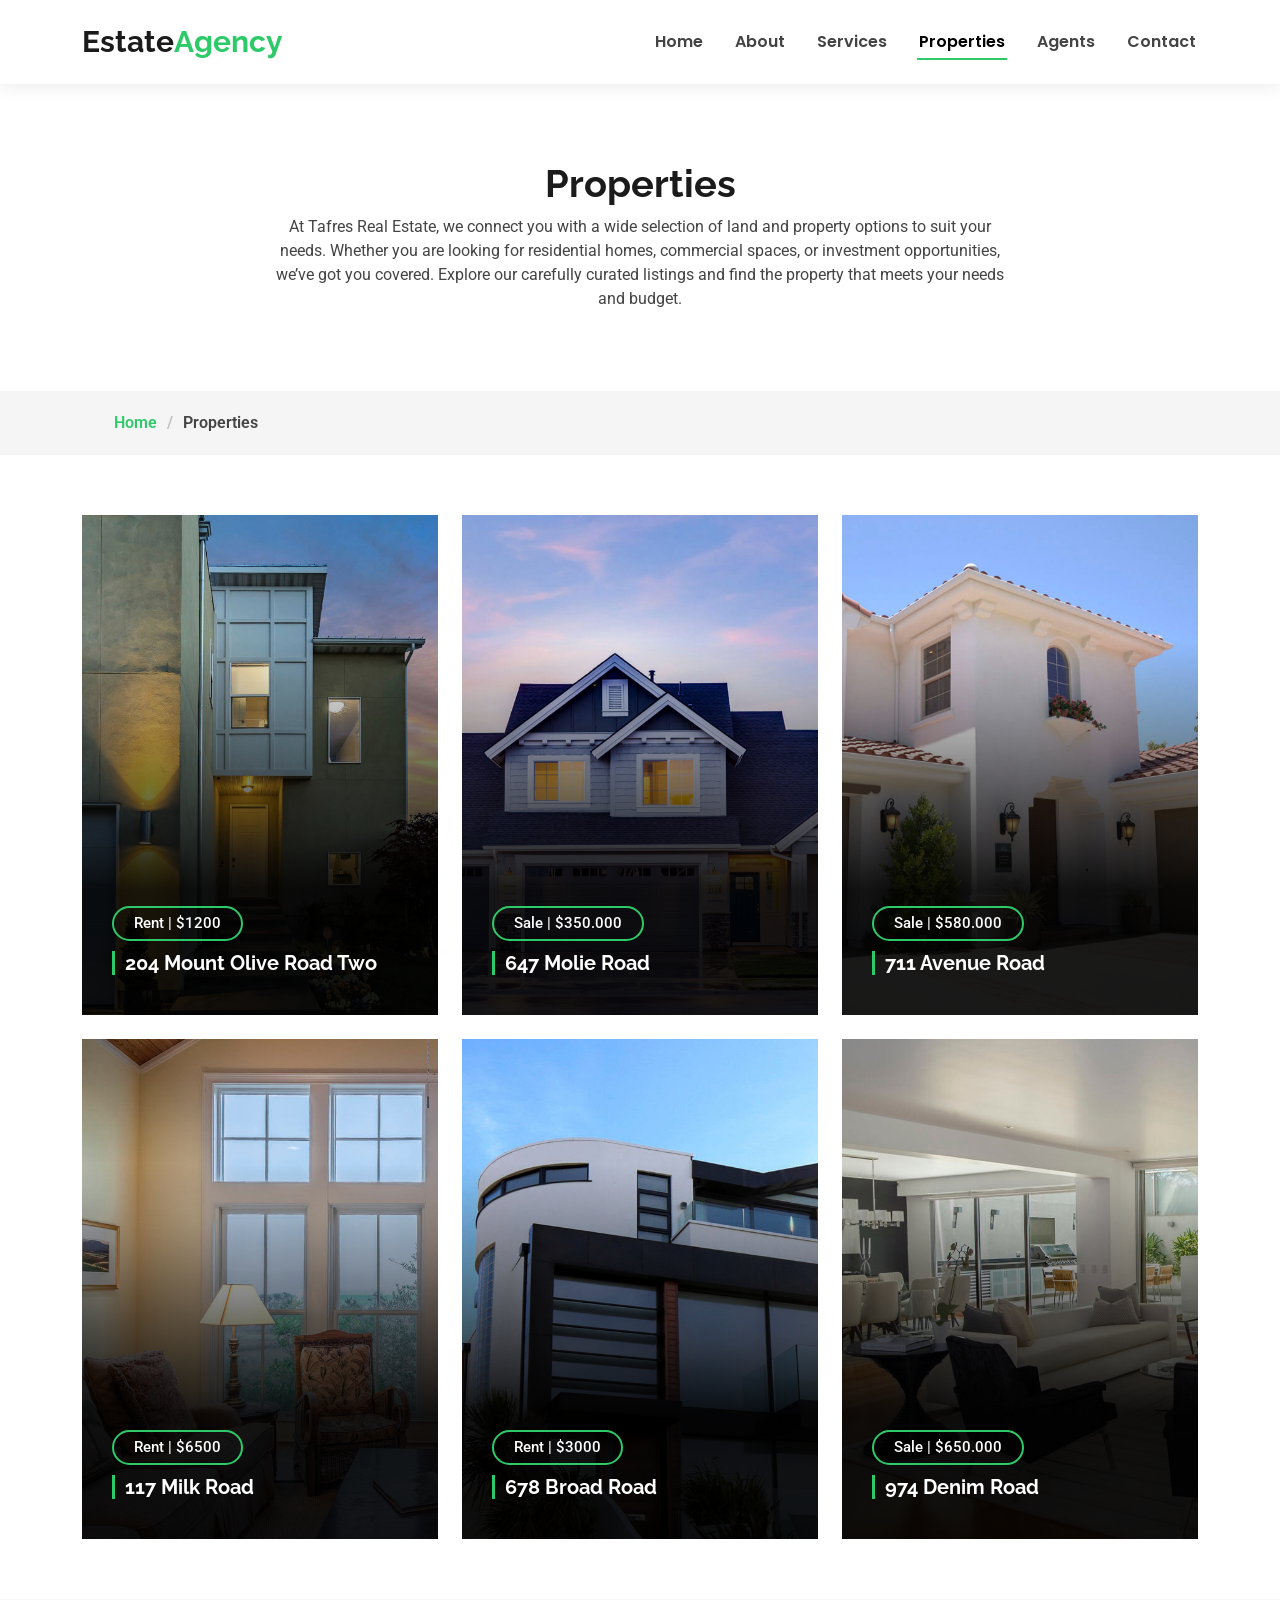
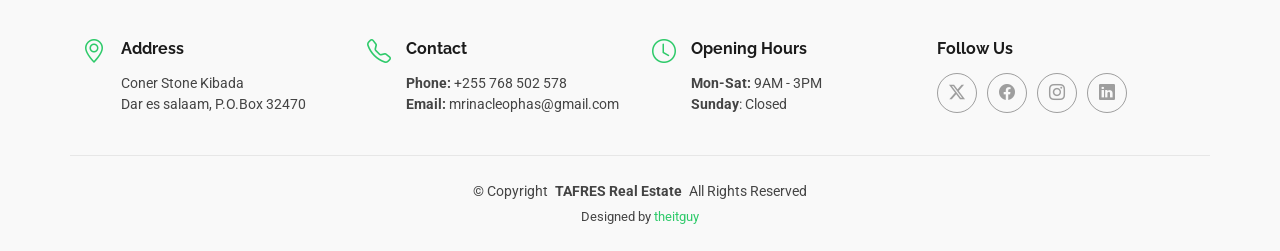
<file: properties.html>
<!DOCTYPE html>
<html lang="en">

<head>
  <meta charset="utf-8">
  <meta content="width=device-width, initial-scale=1.0" name="viewport">
  <title>Properties - EstateAgency Bootstrap Template</title>
  <meta name="description" content="">
  <meta name="keywords" content="">

  <!-- Favicons -->
  <link href="assets/img/favicon.png" rel="icon">
  <link href="assets/img/apple-touch-icon.png" rel="apple-touch-icon">

  <!-- Fonts -->
  <link href="https://fonts.googleapis.com" rel="preconnect">
  <link href="https://fonts.gstatic.com" rel="preconnect" crossorigin>
  <link href="https://fonts.googleapis.com/css2?family=Roboto:ital,wght@0,100;0,300;0,400;0,500;0,700;0,900;1,100;1,300;1,400;1,500;1,700;1,900&family=Poppins:ital,wght@0,100;0,200;0,300;0,400;0,500;0,600;0,700;0,800;0,900;1,100;1,200;1,300;1,400;1,500;1,600;1,700;1,800;1,900&family=Raleway:ital,wght@0,100;0,200;0,300;0,400;0,500;0,600;0,700;0,800;0,900;1,100;1,200;1,300;1,400;1,500;1,600;1,700;1,800;1,900&display=swap" rel="stylesheet">

  <!-- Vendor CSS Files -->
  <link href="assets/vendor/bootstrap/css/bootstrap.min.css" rel="stylesheet">
  <link href="assets/vendor/bootstrap-icons/bootstrap-icons.css" rel="stylesheet">
  <link href="assets/vendor/aos/aos.css" rel="stylesheet">
  <link href="assets/vendor/fontawesome-free/css/all.min.css" rel="stylesheet">
  <link href="assets/vendor/swiper/swiper-bundle.min.css" rel="stylesheet">

  <!-- Main CSS File -->
  <link href="assets/css/main.css" rel="stylesheet">

  <!-- =======================================================
  * Template Name: EstateAgency
  * Template URL: https://bootstrapmade.com/real-estate-agency-bootstrap-template/
  * Updated: Aug 09 2024 with Bootstrap v5.3.3
  * Author: BootstrapMade.com
  * License: https://bootstrapmade.com/license/
  ======================================================== -->
</head>

<body class="properties-page">

  <header id="header" class="header d-flex align-items-center fixed-top">
    <div class="container-fluid container-xl position-relative d-flex align-items-center justify-content-between">

      <a href="index.html" class="logo d-flex align-items-center">
        <!-- Uncomment the line below if you also wish to use an image logo -->
        <!-- <img src="assets/img/logo.png" alt=""> -->
        <h1 class="sitename">Estate<span>Agency</span></h1>
      </a>

      <nav id="navmenu" class="navmenu">
        <ul>
          <li><a href="index.html">Home</a></li>
          <li><a href="about.html">About</a></li>
          <li><a href="services.html">Services</a></li>
          <li><a href="properties.html" class="active">Properties</a></li>
          <li><a href="agents.html">Agents</a></li>
          <li><a href="contact.html">Contact</a></li>
        </ul>
        <i class="mobile-nav-toggle d-xl-none bi bi-list"></i>
      </nav>

    </div>
  </header>

  <main class="main">

    <!-- Page Title -->
    <div class="page-title" data-aos="fade">
      <div class="heading">
        <div class="container">
          <div class="row d-flex justify-content-center text-center">
            <div class="col-lg-8">
              <h1>Properties</h1>
              <p class="mb-0">At Tafres Real Estate, we connect you with a wide selection of land and property options to suit your needs. Whether you are looking for residential homes, commercial spaces, or investment opportunities, we’ve got you covered. Explore our carefully curated listings and find the property that meets your needs and budget.</p>
            </div>
          </div>
        </div>
      </div>
      <nav class="breadcrumbs">
        <div class="container">
          <ol>
            <li><a href="index.html">Home</a></li>
            <li class="current">Properties</li>
          </ol>
        </div>
      </nav>
    </div><!-- End Page Title -->

    <!-- Real Estate Section -->
    <section id="real-estate" class="real-estate section">

      <div class="container">

        <div class="row gy-4">

          <div class="col-xl-4 col-md-6" data-aos="fade-up" data-aos-delay="100">
            <div class="card">
              <img src="assets/img/properties/property-1.jpg" alt="" class="img-fluid">
              <div class="card-body">
                <span class="sale-rent">Rent | $1200</span>
                <h3><a href="property-single.html" class="stretched-link">204 Mount Olive Road Two</a></h3>
                <div class="card-content d-flex flex-column justify-content-center text-center">
                  <div class="row propery-info">
                    <div class="col">Area</div>
                    <div class="col">Beds</div>
                    <div class="col">Baths</div>
                    <div class="col">Garages</div>
                  </div>
                  <div class="row">
                    <div class="col">340m2</div>
                    <div class="col">5</div>
                    <div class="col">2</div>
                    <div class="col">1</div>
                  </div>
                </div>
              </div>
            </div>
          </div><!-- End Property Item -->

          <div class="col-xl-4 col-md-6" data-aos="fade-up" data-aos-delay="200">
            <div class="card">
              <img src="assets/img/properties/property-2.jpg" alt="" class="img-fluid">
              <div class="card-body">
                <span class="sale-rent">Sale | $350.000</span>
                <h3><a href="property-single.html" class="stretched-link">647 Molie Road</a></h3>
                <div class="card-content d-flex flex-column justify-content-center text-center">
                  <div class="row propery-info">
                    <div class="col">Area</div>
                    <div class="col">Beds</div>
                    <div class="col">Baths</div>
                    <div class="col">Garages</div>
                  </div>
                  <div class="row">
                    <div class="col">340m2</div>
                    <div class="col">5</div>
                    <div class="col">2</div>
                    <div class="col">1</div>
                  </div>
                </div>
              </div>
            </div>
          </div><!-- End Property Item -->

          <div class="col-xl-4 col-md-6" data-aos="fade-up" data-aos-delay="300">
            <div class="card">
              <img src="assets/img/properties/property-3.jpg" alt="" class="img-fluid">
              <div class="card-body">
                <span class="sale-rent">Sale | $580.000</span>
                <h3><a href="property-single.html" class="stretched-link">711 Avenue Road</a></h3>
                <div class="card-content d-flex flex-column justify-content-center text-center">
                  <div class="row propery-info">
                    <div class="col">Area</div>
                    <div class="col">Beds</div>
                    <div class="col">Baths</div>
                    <div class="col">Garages</div>
                  </div>
                  <div class="row">
                    <div class="col">340m2</div>
                    <div class="col">5</div>
                    <div class="col">2</div>
                    <div class="col">1</div>
                  </div>
                </div>
              </div>
            </div>
          </div><!-- End Property Item -->

          <div class="col-xl-4 col-md-6" data-aos="fade-up" data-aos-delay="400">
            <div class="card">
              <img src="assets/img/properties/property-4.jpg" alt="" class="img-fluid">
              <div class="card-body">
                <span class="sale-rent">Rent | $6500</span>
                <h3><a href="property-single.html" class="stretched-link">117 Milk Road</a></h3>
                <div class="card-content d-flex flex-column justify-content-center text-center">
                  <div class="row propery-info">
                    <div class="col">Area</div>
                    <div class="col">Beds</div>
                    <div class="col">Baths</div>
                    <div class="col">Garages</div>
                  </div>
                  <div class="row">
                    <div class="col">340m2</div>
                    <div class="col">5</div>
                    <div class="col">2</div>
                    <div class="col">1</div>
                  </div>
                </div>
              </div>
            </div>
          </div><!-- End Property Item -->

          <div class="col-xl-4 col-md-6" data-aos="fade-up" data-aos-delay="500">
            <div class="card">
              <img src="assets/img/properties/property-5.jpg" alt="" class="img-fluid">
              <div class="card-body">
                <span class="sale-rent">Rent | $3000</span>
                <h3><a href="property-single.html" class="stretched-link">678 Broad Road</a></h3>
                <div class="card-content d-flex flex-column justify-content-center text-center">
                  <div class="row propery-info">
                    <div class="col">Area</div>
                    <div class="col">Beds</div>
                    <div class="col">Baths</div>
                    <div class="col">Garages</div>
                  </div>
                  <div class="row">
                    <div class="col">340m2</div>
                    <div class="col">5</div>
                    <div class="col">2</div>
                    <div class="col">1</div>
                  </div>
                </div>
              </div>
            </div>
          </div><!-- End Property Item -->

          <div class="col-xl-4 col-md-6" data-aos="fade-up" data-aos-delay="600">
            <div class="card">
              <img src="assets/img/properties/property-6.jpg" alt="" class="img-fluid">
              <div class="card-body">
                <span class="sale-rent">Sale | $650.000</span>
                <h3><a href="property-single.html" class="stretched-link">974 Denim Road</a></h3>
                <div class="card-content d-flex flex-column justify-content-center text-center">
                  <div class="row propery-info">
                    <div class="col">Area</div>
                    <div class="col">Beds</div>
                    <div class="col">Baths</div>
                    <div class="col">Garages</div>
                  </div>
                  <div class="row">
                    <div class="col">340m2</div>
                    <div class="col">5</div>
                    <div class="col">2</div>
                    <div class="col">1</div>
                  </div>
                </div>
              </div>
            </div>
          </div><!-- End Property Item -->

        </div>

      </div>

    </section><!-- /Real Estate Section -->

  </main>

  <footer id="footer" class="footer light-background">

    <div class="container">
      <div class="row gy-3">
        <div class="col-lg-3 col-md-6 d-flex">
          <i class="bi bi-geo-alt icon"></i>
          <div class="address">
            <h4>Address</h4>
            <p>Coner Stone Kibada </p>
            <p>Dar es salaam, P.O.Box 32470</p>
            <p></p>
          </div>

        </div>

        <div class="col-lg-3 col-md-6 d-flex">
          <i class="bi bi-telephone icon"></i>
          <div>
            <h4>Contact</h4>
            <p>
              <strong>Phone:</strong> <span>+255 768  502 578</span><br>
              <strong>Email:</strong> <span>mrinacleophas@gmail.com</span><br>
            </p>
          </div>
        </div>

        <div class="col-lg-3 col-md-6 d-flex">
          <i class="bi bi-clock icon"></i>
          <div>
            <h4>Opening Hours</h4>
            <p>
              <strong>Mon-Sat:</strong> <span>9AM - 3PM</span><br>
              <strong>Sunday</strong>: <span>Closed</span>
            </p>
          </div>
        </div>

        <div class="col-lg-3 col-md-6">
          <h4>Follow Us</h4>
          <div class="social-links d-flex">
            <a href="#" class="twitter"><i class="bi bi-twitter-x"></i></a>
            <a href="#" class="facebook"><i class="bi bi-facebook"></i></a>
            <a href="#" class="instagram"><i class="bi bi-instagram"></i></a>
            <a href="#" class="linkedin"><i class="bi bi-linkedin"></i></a>
          </div>
        </div>

      </div>
    </div>

    <div class="container copyright text-center mt-4">
      <p>© <span>Copyright</span> <strong class="px-1 sitename">TAFRES Real Estate</strong> <span>All Rights Reserved</span></p>
      <div class="credits">
        <!-- All the links in the footer should remain intact. -->
        <!-- You can delete the links only if you've purchased the pro version. -->
        <!-- Licensing information: https://bootstrapmade.com/license/ -->
        <!-- Purchase the pro version with working PHP/AJAX contact form: [buy-url] -->
        Designed by <a href="https://wa.me/255758507862" target="_blank">theitguy</a>
      </div>
    </div>

  </footer>

  <!-- Scroll Top -->
  <a href="#" id="scroll-top" class="scroll-top d-flex align-items-center justify-content-center"><i class="bi bi-arrow-up-short"></i></a>

  <!-- Preloader -->
  <div id="preloader"></div>

  <!-- Vendor JS Files -->
  <script src="assets/vendor/bootstrap/js/bootstrap.bundle.min.js"></script>
  <script src="assets/vendor/php-email-form/validate.js"></script>
  <script src="assets/vendor/aos/aos.js"></script>
  <script src="assets/vendor/swiper/swiper-bundle.min.js"></script>
  <script src="assets/vendor/purecounter/purecounter_vanilla.js"></script>

  <!-- Main JS File -->
  <script src="assets/js/main.js"></script>

</body>

</html>
</file>
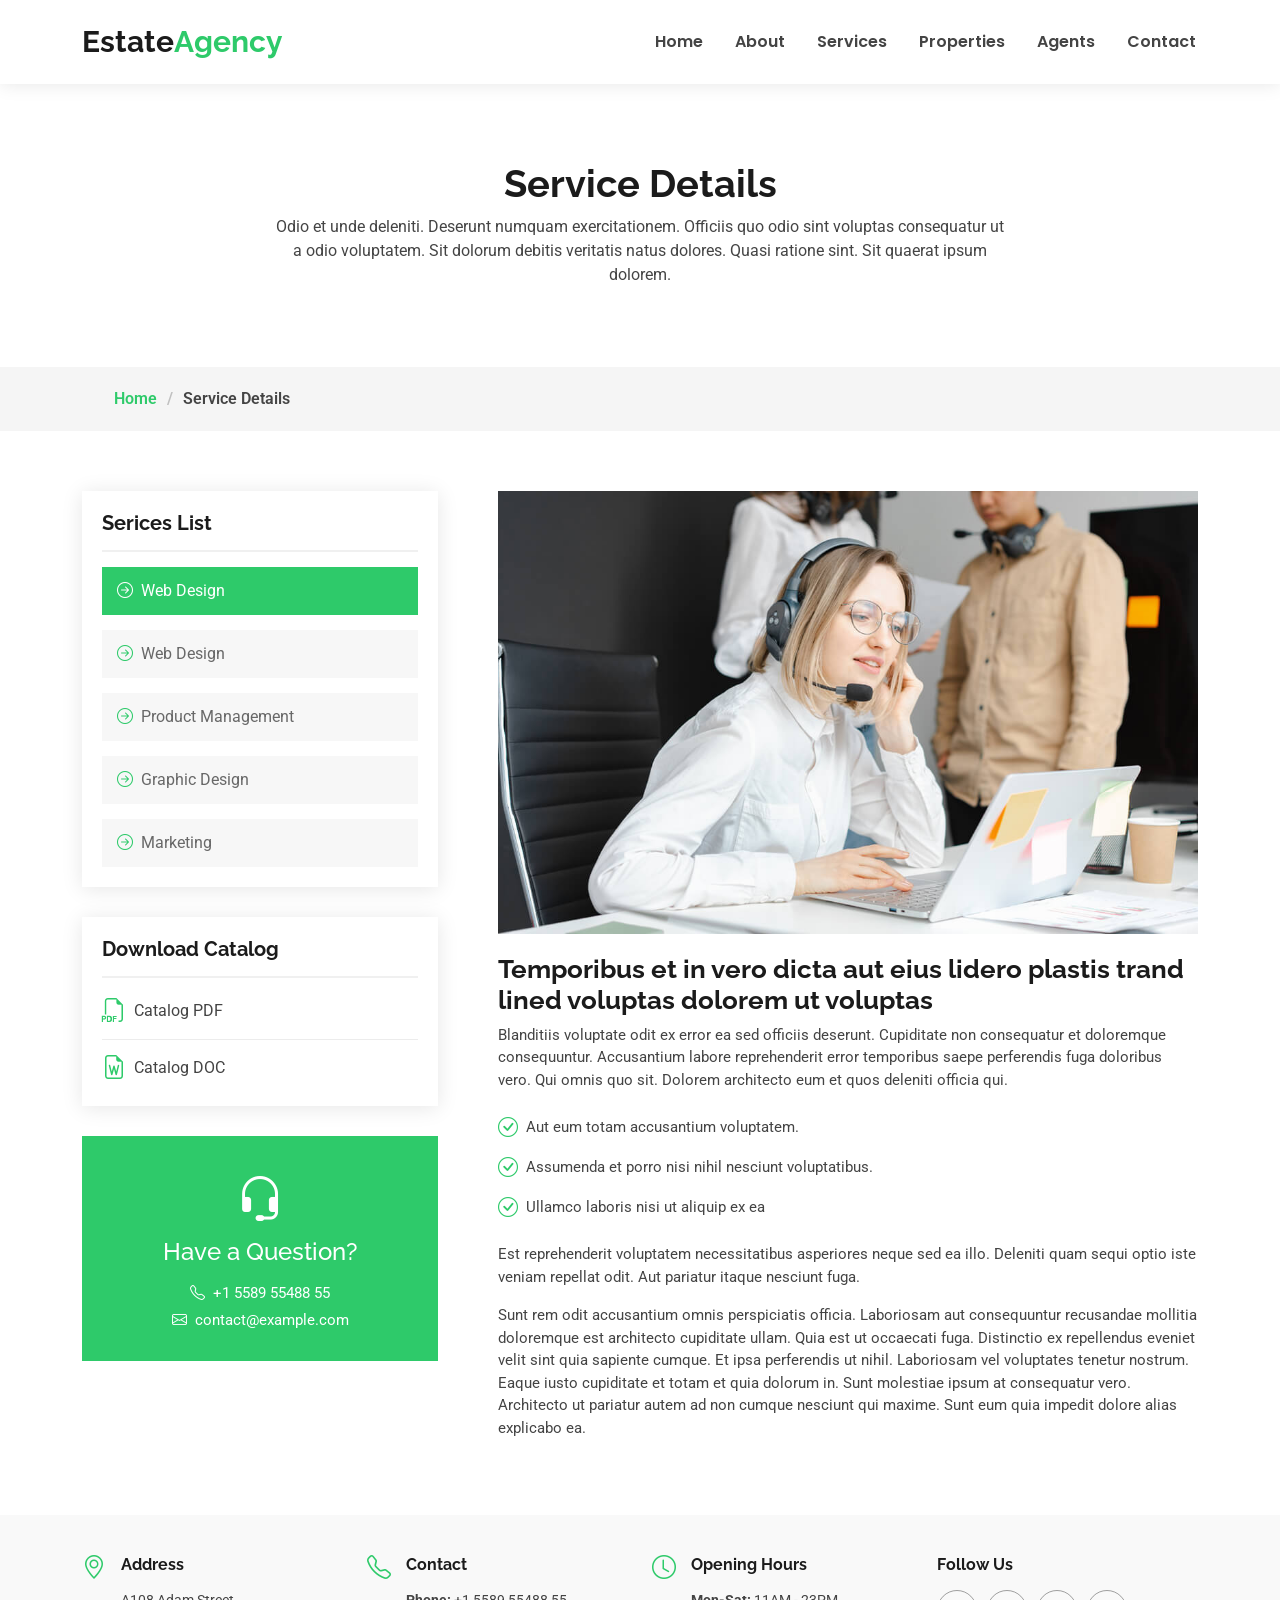
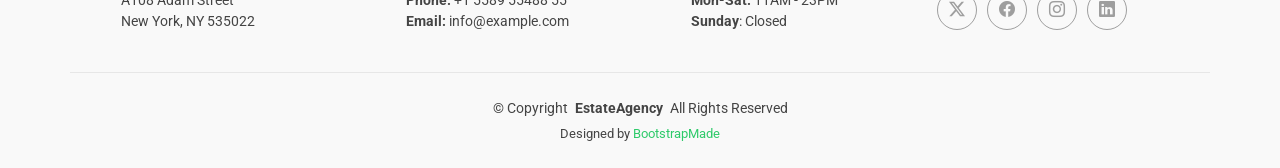
<file: service-details.html>
<!DOCTYPE html>
<html lang="en">

<head>
  <meta charset="utf-8">
  <meta content="width=device-width, initial-scale=1.0" name="viewport">
  <title>Service Details - EstateAgency Bootstrap Template</title>
  <meta name="description" content="">
  <meta name="keywords" content="">

  <!-- Favicons -->
  <link href="assets/img/favicon.png" rel="icon">
  <link href="assets/img/apple-touch-icon.png" rel="apple-touch-icon">

  <!-- Fonts -->
  <link href="https://fonts.googleapis.com" rel="preconnect">
  <link href="https://fonts.gstatic.com" rel="preconnect" crossorigin>
  <link href="https://fonts.googleapis.com/css2?family=Roboto:ital,wght@0,100;0,300;0,400;0,500;0,700;0,900;1,100;1,300;1,400;1,500;1,700;1,900&family=Poppins:ital,wght@0,100;0,200;0,300;0,400;0,500;0,600;0,700;0,800;0,900;1,100;1,200;1,300;1,400;1,500;1,600;1,700;1,800;1,900&family=Raleway:ital,wght@0,100;0,200;0,300;0,400;0,500;0,600;0,700;0,800;0,900;1,100;1,200;1,300;1,400;1,500;1,600;1,700;1,800;1,900&display=swap" rel="stylesheet">

  <!-- Vendor CSS Files -->
  <link href="assets/vendor/bootstrap/css/bootstrap.min.css" rel="stylesheet">
  <link href="assets/vendor/bootstrap-icons/bootstrap-icons.css" rel="stylesheet">
  <link href="assets/vendor/aos/aos.css" rel="stylesheet">
  <link href="assets/vendor/fontawesome-free/css/all.min.css" rel="stylesheet">
  <link href="assets/vendor/swiper/swiper-bundle.min.css" rel="stylesheet">

  <!-- Main CSS File -->
  <link href="assets/css/main.css" rel="stylesheet">

  <!-- =======================================================
  * Template Name: EstateAgency
  * Template URL: https://bootstrapmade.com/real-estate-agency-bootstrap-template/
  * Updated: Aug 09 2024 with Bootstrap v5.3.3
  * Author: BootstrapMade.com
  * License: https://bootstrapmade.com/license/
  ======================================================== -->
</head>

<body class="service-details-page">

  <header id="header" class="header d-flex align-items-center fixed-top">
    <div class="container-fluid container-xl position-relative d-flex align-items-center justify-content-between">

      <a href="index.html" class="logo d-flex align-items-center">
        <!-- Uncomment the line below if you also wish to use an image logo -->
        <!-- <img src="assets/img/logo.png" alt=""> -->
        <h1 class="sitename">Estate<span>Agency</span></h1>
      </a>

      <nav id="navmenu" class="navmenu">
        <ul>
          <li><a href="index.html">Home</a></li>
          <li><a href="about.html">About</a></li>
          <li><a href="services.html">Services</a></li>
          <li><a href="properties.html">Properties</a></li>
          <li><a href="agents.html">Agents</a></li>
          <li><a href="contact.html">Contact</a></li>
        </ul>
        <i class="mobile-nav-toggle d-xl-none bi bi-list"></i>
      </nav>

    </div>
  </header>

  <main class="main">

    <!-- Page Title -->
    <div class="page-title" data-aos="fade">
      <div class="heading">
        <div class="container">
          <div class="row d-flex justify-content-center text-center">
            <div class="col-lg-8">
              <h1>Service Details</h1>
              <p class="mb-0">Odio et unde deleniti. Deserunt numquam exercitationem. Officiis quo odio sint voluptas consequatur ut a odio voluptatem. Sit dolorum debitis veritatis natus dolores. Quasi ratione sint. Sit quaerat ipsum dolorem.</p>
            </div>
          </div>
        </div>
      </div>
      <nav class="breadcrumbs">
        <div class="container">
          <ol>
            <li><a href="index.html">Home</a></li>
            <li class="current">Service Details</li>
          </ol>
        </div>
      </nav>
    </div><!-- End Page Title -->

    <!-- Service Details Section -->
    <section id="service-details" class="service-details section">

      <div class="container">

        <div class="row gy-5">

          <div class="col-lg-4" data-aos="fade-up" data-aos-delay="100">

            <div class="service-box">
              <h4>Serices List</h4>
              <div class="services-list">
                <a href="#" class="active"><i class="bi bi-arrow-right-circle"></i><span>Web Design</span></a>
                <a href="#"><i class="bi bi-arrow-right-circle"></i><span>Web Design</span></a>
                <a href="#"><i class="bi bi-arrow-right-circle"></i><span>Product Management</span></a>
                <a href="#"><i class="bi bi-arrow-right-circle"></i><span>Graphic Design</span></a>
                <a href="#"><i class="bi bi-arrow-right-circle"></i><span>Marketing</span></a>
              </div>
            </div><!-- End Services List -->

            <div class="service-box">
              <h4>Download Catalog</h4>
              <div class="download-catalog">
                <a href="#"><i class="bi bi-filetype-pdf"></i><span>Catalog PDF</span></a>
                <a href="#"><i class="bi bi-file-earmark-word"></i><span>Catalog DOC</span></a>
              </div>
            </div><!-- End Services List -->

            <div class="help-box d-flex flex-column justify-content-center align-items-center">
              <i class="bi bi-headset help-icon"></i>
              <h4>Have a Question?</h4>
              <p class="d-flex align-items-center mt-2 mb-0"><i class="bi bi-telephone me-2"></i> <span>+1 5589 55488 55</span></p>
              <p class="d-flex align-items-center mt-1 mb-0"><i class="bi bi-envelope me-2"></i> <a href="mailto:contact@example.com">contact@example.com</a></p>
            </div>

          </div>

          <div class="col-lg-8 ps-lg-5" data-aos="fade-up" data-aos-delay="200">
            <img src="assets/img/services.jpg" alt="" class="img-fluid services-img">
            <h3>Temporibus et in vero dicta aut eius lidero plastis trand lined voluptas dolorem ut voluptas</h3>
            <p>
              Blanditiis voluptate odit ex error ea sed officiis deserunt. Cupiditate non consequatur et doloremque consequuntur. Accusantium labore reprehenderit error temporibus saepe perferendis fuga doloribus vero. Qui omnis quo sit. Dolorem architecto eum et quos deleniti officia qui.
            </p>
            <ul>
              <li><i class="bi bi-check-circle"></i> <span>Aut eum totam accusantium voluptatem.</span></li>
              <li><i class="bi bi-check-circle"></i> <span>Assumenda et porro nisi nihil nesciunt voluptatibus.</span></li>
              <li><i class="bi bi-check-circle"></i> <span>Ullamco laboris nisi ut aliquip ex ea</span></li>
            </ul>
            <p>
              Est reprehenderit voluptatem necessitatibus asperiores neque sed ea illo. Deleniti quam sequi optio iste veniam repellat odit. Aut pariatur itaque nesciunt fuga.
            </p>
            <p>
              Sunt rem odit accusantium omnis perspiciatis officia. Laboriosam aut consequuntur recusandae mollitia doloremque est architecto cupiditate ullam. Quia est ut occaecati fuga. Distinctio ex repellendus eveniet velit sint quia sapiente cumque. Et ipsa perferendis ut nihil. Laboriosam vel voluptates tenetur nostrum. Eaque iusto cupiditate et totam et quia dolorum in. Sunt molestiae ipsum at consequatur vero. Architecto ut pariatur autem ad non cumque nesciunt qui maxime. Sunt eum quia impedit dolore alias explicabo ea.
            </p>
          </div>

        </div>

      </div>

    </section><!-- /Service Details Section -->

  </main>

  <footer id="footer" class="footer light-background">

    <div class="container">
      <div class="row gy-3">
        <div class="col-lg-3 col-md-6 d-flex">
          <i class="bi bi-geo-alt icon"></i>
          <div class="address">
            <h4>Address</h4>
            <p>A108 Adam Street</p>
            <p>New York, NY 535022</p>
            <p></p>
          </div>

        </div>

        <div class="col-lg-3 col-md-6 d-flex">
          <i class="bi bi-telephone icon"></i>
          <div>
            <h4>Contact</h4>
            <p>
              <strong>Phone:</strong> <span>+1 5589 55488 55</span><br>
              <strong>Email:</strong> <span>info@example.com</span><br>
            </p>
          </div>
        </div>

        <div class="col-lg-3 col-md-6 d-flex">
          <i class="bi bi-clock icon"></i>
          <div>
            <h4>Opening Hours</h4>
            <p>
              <strong>Mon-Sat:</strong> <span>11AM - 23PM</span><br>
              <strong>Sunday</strong>: <span>Closed</span>
            </p>
          </div>
        </div>

        <div class="col-lg-3 col-md-6">
          <h4>Follow Us</h4>
          <div class="social-links d-flex">
            <a href="#" class="twitter"><i class="bi bi-twitter-x"></i></a>
            <a href="#" class="facebook"><i class="bi bi-facebook"></i></a>
            <a href="#" class="instagram"><i class="bi bi-instagram"></i></a>
            <a href="#" class="linkedin"><i class="bi bi-linkedin"></i></a>
          </div>
        </div>

      </div>
    </div>

    <div class="container copyright text-center mt-4">
      <p>© <span>Copyright</span> <strong class="px-1 sitename">EstateAgency</strong> <span>All Rights Reserved</span></p>
      <div class="credits">
        <!-- All the links in the footer should remain intact. -->
        <!-- You can delete the links only if you've purchased the pro version. -->
        <!-- Licensing information: https://bootstrapmade.com/license/ -->
        <!-- Purchase the pro version with working PHP/AJAX contact form: [buy-url] -->
        Designed by <a href="https://bootstrapmade.com/">BootstrapMade</a>
      </div>
    </div>

  </footer>

  <!-- Scroll Top -->
  <a href="#" id="scroll-top" class="scroll-top d-flex align-items-center justify-content-center"><i class="bi bi-arrow-up-short"></i></a>

  <!-- Preloader -->
  <div id="preloader"></div>

  <!-- Vendor JS Files -->
  <script src="assets/vendor/bootstrap/js/bootstrap.bundle.min.js"></script>
  <script src="assets/vendor/php-email-form/validate.js"></script>
  <script src="assets/vendor/aos/aos.js"></script>
  <script src="assets/vendor/swiper/swiper-bundle.min.js"></script>
  <script src="assets/vendor/purecounter/purecounter_vanilla.js"></script>

  <!-- Main JS File -->
  <script src="assets/js/main.js"></script>

</body>

</html>
</file>
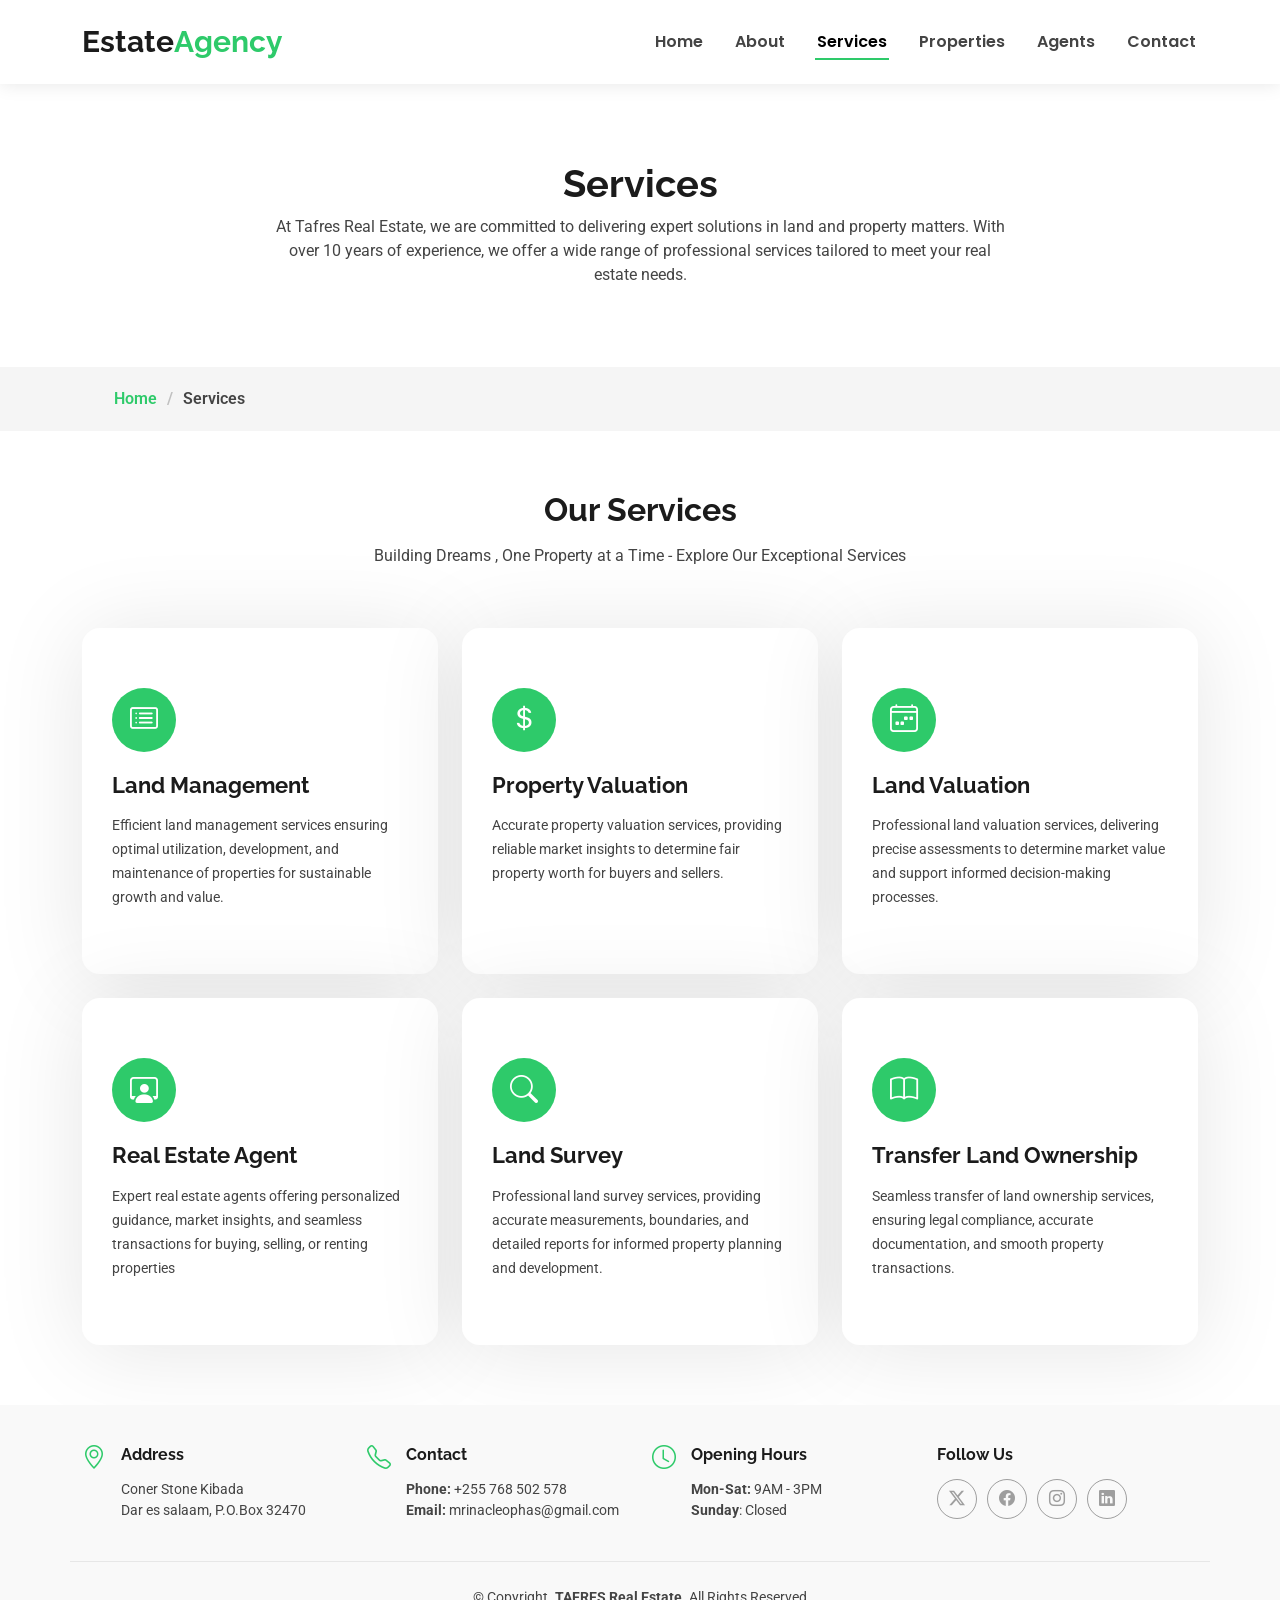
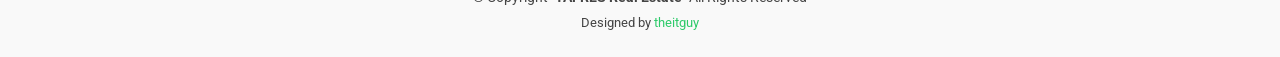
<file: services.html>
<!DOCTYPE html>
<html lang="en">

<head>
  <meta charset="utf-8">
  <meta content="width=device-width, initial-scale=1.0" name="viewport">
  <title>Services - EstateAgency Bootstrap Template</title>
  <meta name="description" content="">
  <meta name="keywords" content="">

  <!-- Favicons -->
  <link href="assets/img/favicon.png" rel="icon">
  <link href="assets/img/apple-touch-icon.png" rel="apple-touch-icon">

  <!-- Fonts -->
  <link href="https://fonts.googleapis.com" rel="preconnect">
  <link href="https://fonts.gstatic.com" rel="preconnect" crossorigin>
  <link href="https://fonts.googleapis.com/css2?family=Roboto:ital,wght@0,100;0,300;0,400;0,500;0,700;0,900;1,100;1,300;1,400;1,500;1,700;1,900&family=Poppins:ital,wght@0,100;0,200;0,300;0,400;0,500;0,600;0,700;0,800;0,900;1,100;1,200;1,300;1,400;1,500;1,600;1,700;1,800;1,900&family=Raleway:ital,wght@0,100;0,200;0,300;0,400;0,500;0,600;0,700;0,800;0,900;1,100;1,200;1,300;1,400;1,500;1,600;1,700;1,800;1,900&display=swap" rel="stylesheet">

  <!-- Vendor CSS Files -->
  <link href="assets/vendor/bootstrap/css/bootstrap.min.css" rel="stylesheet">
  <link href="assets/vendor/bootstrap-icons/bootstrap-icons.css" rel="stylesheet">
  <link href="assets/vendor/aos/aos.css" rel="stylesheet">
  <link href="assets/vendor/fontawesome-free/css/all.min.css" rel="stylesheet">
  <link href="assets/vendor/swiper/swiper-bundle.min.css" rel="stylesheet">

  <!-- Main CSS File -->
  <link href="assets/css/main.css" rel="stylesheet">

  <!-- =======================================================
  * Template Name: EstateAgency
  * Template URL: https://bootstrapmade.com/real-estate-agency-bootstrap-template/
  * Updated: Aug 09 2024 with Bootstrap v5.3.3
  * Author: BootstrapMade.com
  * License: https://bootstrapmade.com/license/
  ======================================================== -->
</head>

<body class="services-page">

  <header id="header" class="header d-flex align-items-center fixed-top">
    <div class="container-fluid container-xl position-relative d-flex align-items-center justify-content-between">

      <a href="index.html" class="logo d-flex align-items-center">
        <!-- Uncomment the line below if you also wish to use an image logo -->
        <!-- <img src="assets/img/logo.png" alt=""> -->
        <h1 class="sitename">Estate<span>Agency</span></h1>
      </a>

      <nav id="navmenu" class="navmenu">
        <ul>
          <li><a href="index.html">Home</a></li>
          <li><a href="about.html">About</a></li>
          <li><a href="services.html" class="active">Services</a></li>
          <li><a href="properties.html">Properties</a></li>
          <li><a href="agents.html">Agents</a></li>

          <li><a href="contact.html">Contact</a></li>
        </ul>
        <i class="mobile-nav-toggle d-xl-none bi bi-list"></i>
      </nav>

    </div>
  </header>

  <main class="main">

    <!-- Page Title -->
    <div class="page-title" data-aos="fade">
      <div class="heading">
        <div class="container">
          <div class="row d-flex justify-content-center text-center">
            <div class="col-lg-8">
              <h1>Services</h1>
              <p class="mb-0">At Tafres Real Estate, we are committed to delivering expert solutions in land and property matters. With over 10 years of experience, we offer a wide range of professional services tailored to meet your real estate needs.</p>
            </div>
          </div>
        </div>
      </div>
      <nav class="breadcrumbs">
        <div class="container">
          <ol>
            <li><a href="index.html">Home</a></li>
            <li class="current">Services</li>
          </ol>
        </div>
      </nav>
    </div><!-- End Page Title -->

    <!-- Services Section -->
    <section id="services" class="services section">

      <!-- Section Title -->
      <div class="container section-title" data-aos="fade-up">
        <h2>Our Services</h2>
        <p>Building Dreams , One Property at a Time - Explore Our Exceptional Services</p>
      </div><!-- End Section Title -->

      <div class="container">

        <div class="row gy-4">

          <div class="col-lg-4 col-md-6" data-aos="fade-up" data-aos-delay="100">
            <div class="service-item  position-relative">
              <div class="icon">
                <i class="bi bi-card-list"></i>
              </div>
              <a href="service-details.html" class="stretched-link">
                <h3>Land Management</h3>
              </a>
              <p>Efficient land management services ensuring optimal utilization, development, and maintenance of properties for sustainable growth and value.</p>
            </div>
          </div><!-- End Service Item -->

          <div class="col-lg-4 col-md-6" data-aos="fade-up" data-aos-delay="200">
            <div class="service-item position-relative">
              <div class="icon">
                <i class="bi bi-currency-dollar"></i>
              </div>
              <a href="service-details.html" class="stretched-link">
                <h3>Property Valuation</h3>
              </a>
              <p>Accurate property valuation services, providing reliable market insights to determine fair property worth for buyers and sellers.</p>
            </div>
          </div><!-- End Service Item -->

          <div class="col-lg-4 col-md-6" data-aos="fade-up" data-aos-delay="300">
            <div class="service-item position-relative">
              <div class="icon">
                <i class="bi bi-calendar4-week"></i>
              </div>
              <a href="service-details.html" class="stretched-link">
                <h3>Land Valuation</h3>
              </a>
              <p>Professional land valuation services, delivering precise assessments to determine market value and support informed decision-making processes.</p>
            </div>
          </div><!-- End Service Item -->

          <div class="col-lg-4 col-md-6" data-aos="fade-up" data-aos-delay="400">
            <div class="service-item position-relative">
              <div class="icon">
                <i class="bi bi-person-workspace"></i>
              </div>
              <a href="service-details.html" class="stretched-link">
                <h3>Real Estate Agent</h3>
              </a>
              <p>Expert real estate agents offering personalized guidance, market insights, and seamless transactions for buying, selling, or renting properties</p>
              <a href="service-details.html" class="stretched-link"></a>
            </div>
          </div><!-- End Service Item -->

          <div class="col-lg-4 col-md-6" data-aos="fade-up" data-aos-delay="500">
            <div class="service-item position-relative">
              <div class="icon">
                <i class="bi bi-search"></i>
              </div>
              <a href="service-details.html" class="stretched-link">
                <h3>Land Survey</h3>
              </a>
              <p>Professional land survey services, providing accurate measurements, boundaries, and detailed reports for informed property planning and development.</p>
              <a href="service-details.html" class="stretched-link"></a>
            </div>
          </div><!-- End Service Item -->

          <div class="col-lg-4 col-md-6" data-aos="fade-up" data-aos-delay="600">
            <div class="service-item position-relative">
              <div class="icon">
                <i class="bi bi-book"></i>
              </div>
              <a href="service-details.html" class="stretched-link">
                <h3>Transfer Land Ownership</h3>
              </a>
              <p>Seamless transfer of land ownership services, ensuring legal compliance, accurate documentation, and smooth property transactions.</p>
              <a href="service-details.html" class="stretched-link"></a>
            </div>
          </div><!-- End Service Item -->

        </div>

      </div>

    </section><!-- /Services Section -->

  </main>

  <footer id="footer" class="footer light-background">

    <div class="container">
      <div class="row gy-3">
        <div class="col-lg-3 col-md-6 d-flex">
          <i class="bi bi-geo-alt icon"></i>
          <div class="address">
            <h4>Address</h4>
            <p>Coner Stone Kibada </p>
            <p>Dar es salaam, P.O.Box 32470</p>
            <p></p>
          </div>

        </div>

        <div class="col-lg-3 col-md-6 d-flex">
          <i class="bi bi-telephone icon"></i>
          <div>
            <h4>Contact</h4>
            <p>
              <strong>Phone:</strong> <span>+255 768  502 578</span><br>
              <strong>Email:</strong> <span>mrinacleophas@gmail.com</span><br>
            </p>
          </div>
        </div>

        <div class="col-lg-3 col-md-6 d-flex">
          <i class="bi bi-clock icon"></i>
          <div>
            <h4>Opening Hours</h4>
            <p>
              <strong>Mon-Sat:</strong> <span>9AM - 3PM</span><br>
              <strong>Sunday</strong>: <span>Closed</span>
            </p>
          </div>
        </div>

        <div class="col-lg-3 col-md-6">
          <h4>Follow Us</h4>
          <div class="social-links d-flex">
            <a href="#" class="twitter"><i class="bi bi-twitter-x"></i></a>
            <a href="#" class="facebook"><i class="bi bi-facebook"></i></a>
            <a href="#" class="instagram"><i class="bi bi-instagram"></i></a>
            <a href="#" class="linkedin"><i class="bi bi-linkedin"></i></a>
          </div>
        </div>

      </div>
    </div>

    <div class="container copyright text-center mt-4">
      <p>© <span>Copyright</span> <strong class="px-1 sitename">TAFRES Real Estate</strong> <span>All Rights Reserved</span></p>
      <div class="credits">
        <!-- All the links in the footer should remain intact. -->
        <!-- You can delete the links only if you've purchased the pro version. -->
        <!-- Licensing information: https://bootstrapmade.com/license/ -->
        <!-- Purchase the pro version with working PHP/AJAX contact form: [buy-url] -->
        Designed by <a href="https://wa.me/255758507862" target="_blank">theitguy</a>
      </div>
    </div>

  </footer>

  <!-- Scroll Top -->
  <a href="#" id="scroll-top" class="scroll-top d-flex align-items-center justify-content-center"><i class="bi bi-arrow-up-short"></i></a>

  <!-- Preloader -->
  <div id="preloader"></div>

  <!-- Vendor JS Files -->
  <script src="assets/vendor/bootstrap/js/bootstrap.bundle.min.js"></script>
  <script src="assets/vendor/php-email-form/validate.js"></script>
  <script src="assets/vendor/aos/aos.js"></script>
  <script src="assets/vendor/swiper/swiper-bundle.min.js"></script>
  <script src="assets/vendor/purecounter/purecounter_vanilla.js"></script>

  <!-- Main JS File -->
  <script src="assets/js/main.js"></script>

</body>

</html>
</file>
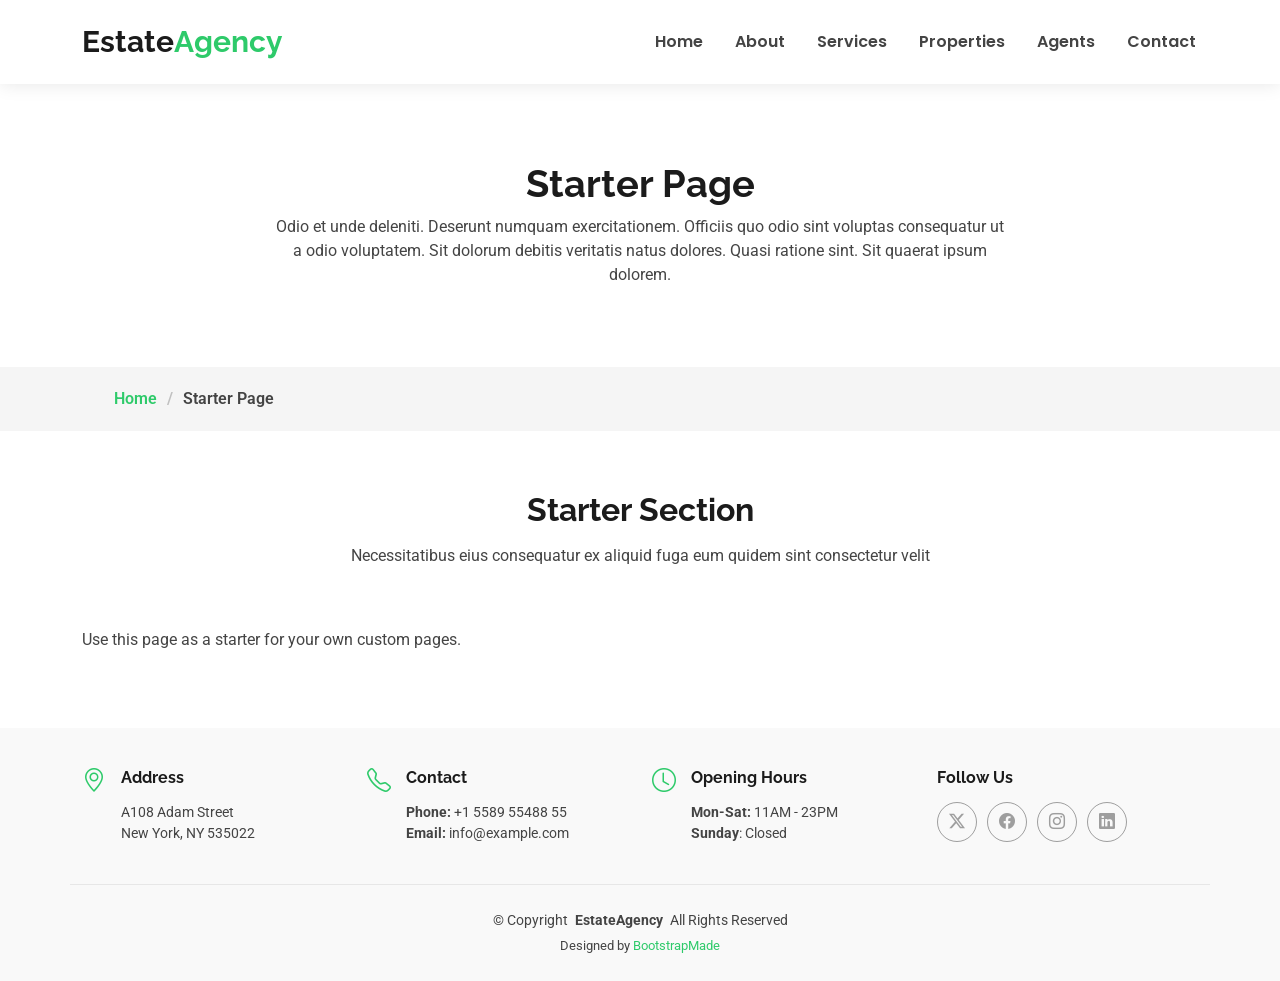
<file: starter-page.html>
<!DOCTYPE html>
<html lang="en">

<head>
  <meta charset="utf-8">
  <meta content="width=device-width, initial-scale=1.0" name="viewport">
  <title>Starter Page - EstateAgency Bootstrap Template</title>
  <meta name="description" content="">
  <meta name="keywords" content="">

  <!-- Favicons -->
  <link href="assets/img/favicon.png" rel="icon">
  <link href="assets/img/apple-touch-icon.png" rel="apple-touch-icon">

  <!-- Fonts -->
  <link href="https://fonts.googleapis.com" rel="preconnect">
  <link href="https://fonts.gstatic.com" rel="preconnect" crossorigin>
  <link href="https://fonts.googleapis.com/css2?family=Roboto:ital,wght@0,100;0,300;0,400;0,500;0,700;0,900;1,100;1,300;1,400;1,500;1,700;1,900&family=Poppins:ital,wght@0,100;0,200;0,300;0,400;0,500;0,600;0,700;0,800;0,900;1,100;1,200;1,300;1,400;1,500;1,600;1,700;1,800;1,900&family=Raleway:ital,wght@0,100;0,200;0,300;0,400;0,500;0,600;0,700;0,800;0,900;1,100;1,200;1,300;1,400;1,500;1,600;1,700;1,800;1,900&display=swap" rel="stylesheet">

  <!-- Vendor CSS Files -->
  <link href="assets/vendor/bootstrap/css/bootstrap.min.css" rel="stylesheet">
  <link href="assets/vendor/bootstrap-icons/bootstrap-icons.css" rel="stylesheet">
  <link href="assets/vendor/aos/aos.css" rel="stylesheet">
  <link href="assets/vendor/fontawesome-free/css/all.min.css" rel="stylesheet">
  <link href="assets/vendor/swiper/swiper-bundle.min.css" rel="stylesheet">

  <!-- Main CSS File -->
  <link href="assets/css/main.css" rel="stylesheet">

  <!-- =======================================================
  * Template Name: EstateAgency
  * Template URL: https://bootstrapmade.com/real-estate-agency-bootstrap-template/
  * Updated: Aug 09 2024 with Bootstrap v5.3.3
  * Author: BootstrapMade.com
  * License: https://bootstrapmade.com/license/
  ======================================================== -->
</head>

<body class="starter-page-page">

  <header id="header" class="header d-flex align-items-center fixed-top">
    <div class="container-fluid container-xl position-relative d-flex align-items-center justify-content-between">

      <a href="index.html" class="logo d-flex align-items-center">
        <!-- Uncomment the line below if you also wish to use an image logo -->
        <!-- <img src="assets/img/logo.png" alt=""> -->
        <h1 class="sitename">Estate<span>Agency</span></h1>
      </a>

      <nav id="navmenu" class="navmenu">
        <ul>
          <li><a href="index.html">Home</a></li>
          <li><a href="about.html">About</a></li>
          <li><a href="services.html">Services</a></li>
          <li><a href="properties.html">Properties</a></li>
          <li><a href="agents.html">Agents</a></li>
          <li><a href="contact.html">Contact</a></li>
        </ul>
        <i class="mobile-nav-toggle d-xl-none bi bi-list"></i>
      </nav>

    </div>
  </header>

  <main class="main">

    <!-- Page Title -->
    <div class="page-title" data-aos="fade">
      <div class="heading">
        <div class="container">
          <div class="row d-flex justify-content-center text-center">
            <div class="col-lg-8">
              <h1>Starter Page</h1>
              <p class="mb-0">Odio et unde deleniti. Deserunt numquam exercitationem.
                 Officiis quo odio sint voluptas consequatur ut a odio voluptatem. Sit dolorum debitis veritatis natus dolores. Quasi ratione sint. Sit quaerat ipsum dolorem.</p>
            </div>
          </div>
        </div>
      </div>
      <nav class="breadcrumbs">
        <div class="container">
          <ol>
            <li><a href="index.html">Home</a></li>
            <li class="current">Starter Page</li>
          </ol>
        </div>
      </nav>
    </div><!-- End Page Title -->

    <!-- Starter Section Section -->
    <section id="starter-section" class="starter-section section">

      <!-- Section Title -->
      <div class="container section-title" data-aos="fade-up">
        <h2>Starter Section</h2>
        <p>Necessitatibus eius consequatur ex aliquid fuga eum quidem sint consectetur velit</p>
      </div><!-- End Section Title -->

      <div class="container" data-aos="fade-up">
        <p>Use this page as a starter for your own custom pages.</p>
      </div>

    </section><!-- /Starter Section Section -->

  </main>

  <footer id="footer" class="footer light-background">

    <div class="container">
      <div class="row gy-3">
        <div class="col-lg-3 col-md-6 d-flex">
          <i class="bi bi-geo-alt icon"></i>
          <div class="address">
            <h4>Address</h4>
            <p>A108 Adam Street</p>
            <p>New York, NY 535022</p>
            <p></p>
          </div>

        </div>

        <div class="col-lg-3 col-md-6 d-flex">
          <i class="bi bi-telephone icon"></i>
          <div>
            <h4>Contact</h4>
            <p>
              <strong>Phone:</strong> <span>+1 5589 55488 55</span><br>
              <strong>Email:</strong> <span>info@example.com</span><br>
            </p>
          </div>
        </div>

        <div class="col-lg-3 col-md-6 d-flex">
          <i class="bi bi-clock icon"></i>
          <div>
            <h4>Opening Hours</h4>
            <p>
              <strong>Mon-Sat:</strong> <span>11AM - 23PM</span><br>
              <strong>Sunday</strong>: <span>Closed</span>
            </p>
          </div>
        </div>

        <div class="col-lg-3 col-md-6">
          <h4>Follow Us</h4>
          <div class="social-links d-flex">
            <a href="#" class="twitter"><i class="bi bi-twitter-x"></i></a>
            <a href="#" class="facebook"><i class="bi bi-facebook"></i></a>
            <a href="#" class="instagram"><i class="bi bi-instagram"></i></a>
            <a href="#" class="linkedin"><i class="bi bi-linkedin"></i></a>
          </div>
        </div>

      </div>
    </div>

    <div class="container copyright text-center mt-4">
      <p>© <span>Copyright</span> <strong class="px-1 sitename">EstateAgency</strong> <span>All Rights Reserved</span></p>
      <div class="credits">
        <!-- All the links in the footer should remain intact. -->
        <!-- You can delete the links only if you've purchased the pro version. -->
        <!-- Licensing information: https://bootstrapmade.com/license/ -->
        <!-- Purchase the pro version with working PHP/AJAX contact form: [buy-url] -->
        Designed by <a href="https://bootstrapmade.com/">BootstrapMade</a>
      </div>
    </div>

  </footer>

  <!-- Scroll Top -->
  <a href="#" id="scroll-top" class="scroll-top d-flex align-items-center justify-content-center"><i class="bi bi-arrow-up-short"></i></a>

  <!-- Preloader -->
  <div id="preloader"></div>

  <!-- Vendor JS Files -->
  <script src="assets/vendor/bootstrap/js/bootstrap.bundle.min.js"></script>
  <script src="assets/vendor/php-email-form/validate.js"></script>
  <script src="assets/vendor/aos/aos.js"></script>
  <script src="assets/vendor/swiper/swiper-bundle.min.js"></script>
  <script src="assets/vendor/purecounter/purecounter_vanilla.js"></script>

  <!-- Main JS File -->
  <script src="assets/js/main.js"></script>

</body>

</html>
</file>
<file: css/style.css>
/********** Template CSS **********/
html {
    scroll-behavior: smooth;
}
:root {
    --primary: #65B530;
    --secondary: #9B9B9B;
    --light: #F5F5F5;
    --dark: #161616;
}

.fw-medium {
    font-weight: 500 !important;
}

.fw-bold {
    font-weight: 700 !important;
}

.fw-black {
    font-weight: 900 !important;
}

.back-to-top {
    position: fixed;
    display: none;
    right: 45px;
    bottom: 45px;
    z-index: 99;
}


/*** Spinner ***/
#spinner {
    opacity: 0;
    visibility: hidden;
    transition: opacity .5s ease-out, visibility 0s linear .5s;
    z-index: 99999;
}

#spinner.show {
    transition: opacity .5s ease-out, visibility 0s linear 0s;
    visibility: visible;
    opacity: 1;
}


/*** Button ***/
.btn {
    font-weight: 500;
    transition: .5s;
}

.btn.btn-primary {
    color: #FFFFFF;
}

.btn-square {
    width: 38px;
    height: 38px;
}

.btn-sm-square {
    width: 32px;
    height: 32px;
}

.btn-lg-square {
    width: 48px;
    height: 48px;
}

.btn-square,
.btn-sm-square,
.btn-lg-square {
    padding: 0;
    display: flex;
    align-items: center;
    justify-content: center;
    font-weight: normal;
}

/*** Navbar ***/
.navbar.sticky-top {
    top: -100px;
    transition: .5s;
}

.navbar .navbar-brand {
    height: 75px;
}

.navbar .navbar-nav .nav-link {
    margin-right: 30px;
    padding: 25px 0;
    color: var(--dark);
    font-weight: 500;
    outline: none;
}

.navbar .navbar-nav .nav-link:hover,
.navbar .navbar-nav .nav-link.active {
    color: var(--primary);
}

.navbar .dropdown-toggle::after {
    border: none;
    content: "\f107";
    font-family: "Font Awesome 5 Free";
    font-weight: 900;
    vertical-align: middle;
    margin-left: 8px;
}

@media (max-width: 991.98px) {
    .navbar .navbar-nav .nav-link  {
        margin-right: 0;
        padding: 10px 0;
    }

    .navbar .navbar-nav {
        border-top: 1px solid #EEEEEE;
    }
}

@media (min-width: 992px) {
    .navbar .nav-item .dropdown-menu {
        display: block;
        border: none;
        margin-top: 0;
        top: 150%;
        opacity: 0;
        visibility: hidden;
        transition: .5s;
    }

    .navbar .nav-item:hover .dropdown-menu {
        top: 100%;
        visibility: visible;
        transition: .5s;
        opacity: 1;
    }
}

.navbar .btn:hover {
    color: #FFFFFF !important;
    background: var(--primary) !important;
}


/*** Header ***/
.header-carousel .carousel-inner {
    position: absolute;
    width: 100%;
    height: 100%;
    top: 0;
    left: 0;
    display: flex;
    align-items: center;
    background: rgba(22, 22, 22, .7);
}

@media (max-width: 768px) {
    .header-carousel .owl-carousel-item {
        position: relative;
        min-height: 500px;
    }
    
    .header-carousel .owl-carousel-item img {
        position: absolute;
        width: 100%;
        height: 100%;
        object-fit: cover;
    }

    .header-carousel .owl-carousel-item h5,
    .header-carousel .owl-carousel-item p {
        font-size: 14px !important;
        font-weight: 400 !important;
    }

    .header-carousel .owl-carousel-item h1 {
        font-size: 30px;
        font-weight: 600;
    }
}

.header-carousel .owl-nav {
    position: absolute;
    width: 200px;
    height: 45px;
    bottom: 30px;
    left: 50%;
    transform: translateX(-50%);
    display: flex;
    justify-content: space-between;
}

.header-carousel .owl-nav .owl-prev,
.header-carousel .owl-nav .owl-next {
    width: 45px;
    height: 45px;
    display: flex;
    align-items: center;
    justify-content: center;
    color: #FFFFFF;
    background: transparent;
    border: 1px solid #FFFFFF;
    border-radius: 45px;
    font-size: 22px;
    transition: .5s;
}

.header-carousel .owl-nav .owl-prev:hover,
.header-carousel .owl-nav .owl-next:hover {
    background: var(--primary);
    border-color: var(--primary);
}

.header-carousel .owl-dots {
    position: absolute;
    height: 45px;
    bottom: 30px;
    left: 50%;
    transform: translateX(-50%);
    display: flex;
    align-items: center;
    justify-content: center;
}

.header-carousel .owl-dot {
    position: relative;
    display: inline-block;
    margin: 0 5px;
    width: 15px;
    height: 15px;
    background: transparent;
    border: 1px solid #FFFFFF;
    border-radius: 15px;
    transition: .5s;
}

.header-carousel .owl-dot::after {
    position: absolute;
    content: "";
    width: 5px;
    height: 5px;
    top: 4px;
    left: 4px;
    background: #FFFFFF;
    border-radius: 5px;
}

.header-carousel .owl-dot.active {
    background: var(--primary);
    border-color: var(--primary);
}

.page-header {
    background: linear-gradient(rgba(22, 22, 22, .7), rgba(22, 22, 22, .7)), url(../img/img1.jpg) center center no-repeat;
    background-size: cover;
}

.breadcrumb-item + .breadcrumb-item::before {
    color: var(--light);
}


/*** About ***/
@media (min-width: 992px) {
    .container.about {
        max-width: 100% !important;
    }

    .about-text  {
        padding-right: calc(((100% - 960px) / 2) + .75rem);
    }
}

@media (min-width: 1200px) {
    .about-text  {
        padding-right: calc(((100% - 1140px) / 2) + .75rem);
    }
}

@media (min-width: 1400px) {
    .about-text  {
        padding-right: calc(((100% - 1320px) / 2) + .75rem);
    }
}


/*** Service ***/
.service-row {
    box-shadow: 0 0 45px rgba(0, 0, 0, .08);
}

.service-item {
    border-color: rgba(0, 0, 0, .03) !important;
}

.service-item .btn {
    width: 38px;
    height: 38px;
    display: inline-flex;
    align-items: center;
    color: #FFFFFF;
    background: var(--primary);
    border-radius: 38px;
    white-space: nowrap;
    overflow: hidden;
    transition: .5s;
}

.service-item:hover .btn {
    width: 140px;
}


/*** Feature ***/
@media (min-width: 992px) {
    .container.feature {
        max-width: 100% !important;
    }

    .feature-text  {
        padding-left: calc(((100% - 960px) / 2) + .75rem);
    }
}

@media (min-width: 1200px) {
    .feature-text  {
        padding-left: calc(((100% - 1140px) / 2) + .75rem);
    }
}

@media (min-width: 1400px) {
    .feature-text  {
        padding-left: calc(((100% - 1320px) / 2) + .75rem);
    }
}


/*** Project Portfolio ***/
#portfolio-flters li {
    display: inline-block;
    font-weight: 500;
    color: var(--dark);
    cursor: pointer;
    transition: .5s;
    border-bottom: 2px solid transparent;
}

#portfolio-flters li:hover,
#portfolio-flters li.active {
    color: var(--primary);
    border-color: var(--primary);
}

.portfolio-inner {
    position: relative;
    overflow: hidden;
    box-shadow: 0 0 45px rgba(0, 0, 0, .07);
}

.portfolio-inner img {
    transition: .5s;
}

.portfolio-inner:hover img {
    transform: scale(1.1);
}

.portfolio-inner .portfolio-text {
    position: absolute;
    width: 100%;
    left: 0;
    bottom: -50px;
    opacity: 0;
    transition: .5s;
}

.portfolio-inner:hover .portfolio-text {
    bottom: 0;
    opacity: 1;
}


/*** Quote ***/
@media (min-width: 992px) {
    .container.quote {
        max-width: 100% !important;
    }

    .quote-text  {
        padding-right: calc(((100% - 960px) / 2) + .75rem);
    }
}

@media (min-width: 1200px) {
    .quote-text  {
        padding-right: calc(((100% - 1140px) / 2) + .75rem);
    }
}

@media (min-width: 1400px) {
    .quote-text  {
        padding-right: calc(((100% - 1320px) / 2) + .75rem);
    }
}


/*** Team ***/
.team-item {
    box-shadow: 0 0 45px rgba(0, 0, 0, .08);
}

.team-item img {
    transition: .5s;
}

.team-item:hover img {
    transform: scale(1.1);
}

.team-item .team-social {
    position: absolute;
    width: 0;
    height: 0;
    top: 50%;
    left: 50%;
    display: flex;
    align-items: center;
    justify-content: center;
    background: rgba(22, 22, 22, .7);
    opacity: 0;
    transition: .5s;
}

.team-item:hover .team-social {
    width: 100%;
    height: 100%;
    top: 0;
    left: 0;
    opacity: 1;
}

.team-item .team-social .btn {
    opacity: 0;
}

.team-item:hover .team-social .btn {
    opacity: 1;
}


/*** Testimonial ***/
.testimonial-carousel {
    display: flex !important;
    flex-direction: column-reverse;
    max-width: 700px;
    margin: 0 auto;
}

.testimonial-carousel .owl-dots {
    height: 100px;
    display: flex;
    align-items: center;
    justify-content: center;
    margin-bottom: 30px;
}

.testimonial-carousel .owl-dots .owl-dot {
    position: relative;
    width: 60px;
    height: 60px;
    margin: 0 5px;
    transition: .5s;
}

.testimonial-carousel .owl-dots .owl-dot.active {
    width: 100px;
    height: 100px;
}

.testimonial-carousel .owl-dots .owl-dot::after {
    position: absolute;
    width: 40px;
    height: 40px;
    bottom: -20px;
    left: 50%;
    transform: translateX(-50%);
    display: flex;
    align-items: center;
    justify-content: center;
    content: "\f10d";
    font-family: "Font Awesome 5 Free";
    font-weight: 900;
    color: var(--primary);
    background: #FFFFFF;
    border-radius: 40px;
    transition: .5s;
    opacity: 0;
}

.testimonial-carousel .owl-dots .owl-dot.active::after {
    opacity: 1;
}

.testimonial-carousel .owl-dots .owl-dot img {
    border-radius: 60px;
    opacity: .4;
    transition: .5s;
}

.testimonial-carousel .owl-dots .owl-dot.active img {
    opacity: 1;
}


/*** Contact ***/
@media (min-width: 992px) {
    .container.contact {
        max-width: 100% !important;
    }

    .contact-text  {
        padding-left: calc(((100% - 960px) / 2) + .75rem);
    }
}

@media (min-width: 1200px) {
    .contact-text  {
        padding-left: calc(((100% - 1140px) / 2) + .75rem);
    }
}

@media (min-width: 1400px) {
    .contact-text  {
        padding-left: calc(((100% - 1320px) / 2) + .75rem);
    }
}


/*** Footer ***/
.footer .btn.btn-link {
    display: block;
    margin-bottom: 5px;
    padding: 0;
    text-align: left;
    color: var(--secondary);
    font-weight: normal;
    text-transform: capitalize;
    transition: .3s;
}

.footer .btn.btn-link::before {
    position: relative;
    content: "\f105";
    font-family: "Font Awesome 5 Free";
    font-weight: 900;
    margin-right: 10px;
}

.footer .btn.btn-link:hover {
    color: var(--primary);
    letter-spacing: 1px;
    box-shadow: none;
}
</file>
<file: assets/css/main.css>
/**
* Template Name: EstateAgency
* Template URL: https://bootstrapmade.com/real-estate-agency-bootstrap-template/
* Updated: Aug 09 2024 with Bootstrap v5.3.3
* Author: BootstrapMade.com
* License: https://bootstrapmade.com/license/
*/

/*--------------------------------------------------------------
# Font & Color Variables
# Help: https://bootstrapmade.com/color-system/
--------------------------------------------------------------*/
/* Fonts */
:root {
  --default-font: "Roboto",  system-ui, -apple-system, "Segoe UI", Roboto, "Helvetica Neue", Arial, "Noto Sans", "Liberation Sans", sans-serif, "Apple Color Emoji", "Segoe UI Emoji", "Segoe UI Symbol", "Noto Color Emoji";
  --heading-font: "Raleway",  sans-serif;
  --nav-font: "Poppins",  sans-serif;
}

/* Global Colors - The following color variables are used throughout the website. Updating them here will change the color scheme of the entire website */
:root { 
  --background-color: #ffffff; /* Background color for the entire website, including individual sections */
  --default-color: #444444; /* Default color used for the majority of the text content across the entire website */
  --heading-color: #1b1b1b; /* Color for headings, subheadings and title throughout the website */
  --accent-color: #2eca6a; /* Accent color that represents your brand on the website. It's used for buttons, links, and other elements that need to stand out */
  --surface-color: #ffffff; /* The surface color is used as a background of boxed elements within sections, such as cards, icon boxes, or other elements that require a visual separation from the global background. */
  --contrast-color: #ffffff; /* Contrast color for text, ensuring readability against backgrounds of accent, heading, or default colors. */
}

/* Nav Menu Colors - The following color variables are used specifically for the navigation menu. They are separate from the global colors to allow for more customization options */
:root {
  --nav-color: #444444;  /* The default color of the main navmenu links */
  --nav-hover-color: #000000; /* Applied to main navmenu links when they are hovered over or active */
  --nav-mobile-background-color: #ffffff; /* Used as the background color for mobile navigation menu */
  --nav-dropdown-background-color: #ffffff; /* Used as the background color for dropdown items that appear when hovering over primary navigation items */
  --nav-dropdown-color: #444444; /* Used for navigation links of the dropdown items in the navigation menu. */
  --nav-dropdown-hover-color: #2eca6a; /* Similar to --nav-hover-color, this color is applied to dropdown navigation links when they are hovered over. */
}

/* Color Presets - These classes override global colors when applied to any section or element, providing reuse of the sam color scheme. */

.light-background {
  --background-color: #f9f9f9;
  --surface-color: #ffffff;
}

.dark-background {
  --background-color: #060606;
  --default-color: #ffffff;
  --heading-color: #ffffff;
  --surface-color: #252525;
  --contrast-color: #ffffff;
}

/* Smooth scroll */
:root {
  scroll-behavior: smooth;
}

/*--------------------------------------------------------------
# General Styling & Shared Classes
--------------------------------------------------------------*/
body {
  color: var(--default-color);
  background-color: var(--background-color);
  font-family: var(--default-font);
}

a {
  color: var(--accent-color);
  text-decoration: none;
  transition: 0.3s;
}

a:hover {
  color: color-mix(in srgb, var(--accent-color), transparent 25%);
  text-decoration: none;
}

h1,
h2,
h3,
h4,
h5,
h6 {
  color: var(--heading-color);
  font-family: var(--heading-font);
}

/* PHP Email Form Messages
------------------------------*/
.php-email-form .error-message {
  display: none;
  background: #df1529;
  color: #ffffff;
  text-align: left;
  padding: 15px;
  margin-bottom: 24px;
  font-weight: 600;
}

.php-email-form .sent-message {
  display: none;
  color: #ffffff;
  background: #059652;
  text-align: center;
  padding: 15px;
  margin-bottom: 24px;
  font-weight: 600;
}

.php-email-form .loading {
  display: none;
  background: var(--surface-color);
  text-align: center;
  padding: 15px;
  margin-bottom: 24px;
}

.php-email-form .loading:before {
  content: "";
  display: inline-block;
  border-radius: 50%;
  width: 24px;
  height: 24px;
  margin: 0 10px -6px 0;
  border: 3px solid var(--accent-color);
  border-top-color: var(--surface-color);
  animation: php-email-form-loading 1s linear infinite;
}

@keyframes php-email-form-loading {
  0% {
    transform: rotate(0deg);
  }

  100% {
    transform: rotate(360deg);
  }
}

/*--------------------------------------------------------------
# Global Header
--------------------------------------------------------------*/
.header {
  color: var(--default-color);
  background-color: var(--background-color);
  padding: 15px 0;
  transition: all 0.5s;
  z-index: 997;
  box-shadow: 0px 0 18px rgba(0, 0, 0, 0.1);
}

.header .logo {
  line-height: 1;
}

.header .logo img {
  max-height: 32px;
  margin-right: 8px;
}

.header .logo h1 {
  font-size: 30px;
  margin: 0;
  font-weight: 700;
  color: var(--heading-color);
}

.header .logo h1 span {
  color: var(--accent-color);
}

/*--------------------------------------------------------------
# Navigation Menu
--------------------------------------------------------------*/
/* Desktop Navigation */
@media (min-width: 1200px) {
  .navmenu {
    padding: 0;
  }

  .navmenu ul {
    margin: 0;
    padding: 0;
    display: flex;
    list-style: none;
    align-items: center;
  }

  .navmenu li {
    position: relative;
  }

  .navmenu>ul>li {
    white-space: nowrap;
    padding: 15px 14px;
  }

  .navmenu>ul>li:last-child {
    padding-right: 0;
  }

  .navmenu a,
  .navmenu a:focus {
    color: var(--nav-color);
    font-size: 16px;
    padding: 0 2px;
    font-family: var(--nav-font);
    font-weight: 600;
    display: flex;
    align-items: center;
    justify-content: space-between;
    white-space: nowrap;
    transition: 0.3s;
    position: relative;
  }

  .navmenu a i,
  .navmenu a:focus i {
    font-size: 12px;
    line-height: 0;
    margin-left: 5px;
    transition: 0.3s;
  }

  .navmenu>ul>li>a:before {
    content: "";
    position: absolute;
    width: 100%;
    height: 2px;
    bottom: -6px;
    left: 0;
    background-color: var(--accent-color);
    visibility: hidden;
    width: 0px;
    transition: all 0.3s ease-in-out 0s;
  }

  .navmenu a:hover:before,
  .navmenu li:hover>a:before,
  .navmenu .active:before {
    visibility: visible;
    width: 100%;
  }

  .navmenu li:hover>a,
  .navmenu .active,
  .navmenu .active:focus {
    color: var(--nav-hover-color);
  }

  .navmenu .dropdown ul {
    margin: 0;
    padding: 10px 0;
    background: var(--nav-dropdown-background-color);
    display: block;
    position: absolute;
    visibility: hidden;
    left: 14px;
    top: 130%;
    opacity: 0;
    transition: 0.3s;
    border-radius: 4px;
    z-index: 99;
    box-shadow: 0px 0px 30px rgba(0, 0, 0, 0.1);
  }

  .navmenu .dropdown ul li {
    min-width: 200px;
  }

  .navmenu .dropdown ul a {
    padding: 10px 20px;
    font-size: 15px;
    text-transform: none;
    color: var(--nav-dropdown-color);
  }

  .navmenu .dropdown ul a i {
    font-size: 12px;
  }

  .navmenu .dropdown ul a:hover,
  .navmenu .dropdown ul .active:hover,
  .navmenu .dropdown ul li:hover>a {
    color: var(--nav-dropdown-hover-color);
  }

  .navmenu .dropdown:hover>ul {
    opacity: 1;
    top: 100%;
    visibility: visible;
  }

  .navmenu .dropdown .dropdown ul {
    top: 0;
    left: -90%;
    visibility: hidden;
  }

  .navmenu .dropdown .dropdown:hover>ul {
    opacity: 1;
    top: 0;
    left: -100%;
    visibility: visible;
  }
}

/* Mobile Navigation */
@media (max-width: 1199px) {
  .mobile-nav-toggle {
    color: var(--nav-color);
    font-size: 28px;
    line-height: 0;
    margin-right: 10px;
    cursor: pointer;
    transition: color 0.3s;
  }

  .navmenu {
    padding: 0;
    z-index: 9997;
  }

  .navmenu ul {
    display: none;
    list-style: none;
    position: absolute;
    inset: 60px 20px 20px 20px;
    padding: 10px 0;
    margin: 0;
    border-radius: 6px;
    background-color: var(--nav-mobile-background-color);
    border: 1px solid color-mix(in srgb, var(--default-color), transparent 90%);
    box-shadow: none;
    overflow-y: auto;
    transition: 0.3s;
    z-index: 9998;
  }

  .navmenu a,
  .navmenu a:focus {
    color: var(--nav-dropdown-color);
    padding: 10px 20px;
    font-family: var(--nav-font);
    font-size: 17px;
    font-weight: 500;
    display: flex;
    align-items: center;
    justify-content: space-between;
    white-space: nowrap;
    transition: 0.3s;
  }

  .navmenu a i,
  .navmenu a:focus i {
    font-size: 12px;
    line-height: 0;
    margin-left: 5px;
    width: 30px;
    height: 30px;
    display: flex;
    align-items: center;
    justify-content: center;
    border-radius: 50%;
    transition: 0.3s;
    background-color: color-mix(in srgb, var(--accent-color), transparent 90%);
  }

  .navmenu a i:hover,
  .navmenu a:focus i:hover {
    background-color: var(--accent-color);
    color: var(--contrast-color);
  }

  .navmenu a:hover,
  .navmenu .active,
  .navmenu .active:focus {
    color: var(--nav-dropdown-hover-color);
  }

  .navmenu .active i,
  .navmenu .active:focus i {
    background-color: var(--accent-color);
    color: var(--contrast-color);
    transform: rotate(180deg);
  }

  .navmenu .dropdown ul {
    position: static;
    display: none;
    z-index: 99;
    padding: 10px 0;
    margin: 10px 20px;
    background-color: var(--nav-dropdown-background-color);
    transition: all 0.5s ease-in-out;
  }

  .navmenu .dropdown ul ul {
    background-color: rgba(33, 37, 41, 0.1);
  }

  .navmenu .dropdown>.dropdown-active {
    display: block;
    background-color: rgba(33, 37, 41, 0.03);
  }

  .mobile-nav-active {
    overflow: hidden;
  }

  .mobile-nav-active .mobile-nav-toggle {
    color: #fff;
    position: absolute;
    font-size: 32px;
    top: 15px;
    right: 15px;
    margin-right: 0;
    z-index: 9999;
  }

  .mobile-nav-active .navmenu {
    position: fixed;
    overflow: hidden;
    inset: 0;
    background: rgba(33, 37, 41, 0.8);
    transition: 0.3s;
  }

  .mobile-nav-active .navmenu>ul {
    display: block;
  }
}

/*--------------------------------------------------------------
# Global Footer
--------------------------------------------------------------*/
.footer {
  color: var(--default-color);
  background-color: var(--background-color);
  font-size: 14px;
  padding: 40px 0 0 0;
  position: relative;
}

.footer .icon {
  color: var(--accent-color);
  margin-right: 15px;
  font-size: 24px;
  line-height: 0;
}

.footer h4 {
  font-size: 16px;
  font-weight: 700;
  margin-bottom: 15px;
}

.footer .address p {
  margin-bottom: 0px;
}

.footer .social-links a {
  display: flex;
  align-items: center;
  justify-content: center;
  width: 40px;
  height: 40px;
  border-radius: 50%;
  border: 1px solid color-mix(in srgb, var(--default-color), transparent 50%);
  font-size: 16px;
  color: color-mix(in srgb, var(--default-color), transparent 50%);
  margin-right: 10px;
  transition: 0.3s;
}

.footer .social-links a:hover {
  color: var(--accent-color);
  border-color: var(--accent-color);
}

.footer .copyright {
  padding: 25px 0;
  border-top: 1px solid color-mix(in srgb, var(--default-color), transparent 90%);
}

.footer .copyright p {
  margin-bottom: 0;
}

.footer .credits {
  margin-top: 5px;
  font-size: 13px;
}

/*--------------------------------------------------------------
# Preloader
--------------------------------------------------------------*/
#preloader {
  position: fixed;
  inset: 0;
  z-index: 999999;
  overflow: hidden;
  background: var(--background-color);
  transition: all 0.6s ease-out;
}

#preloader:before {
  content: "";
  position: fixed;
  top: calc(50% - 30px);
  left: calc(50% - 30px);
  border: 6px solid #ffffff;
  border-color: var(--accent-color) transparent var(--accent-color) transparent;
  border-radius: 50%;
  width: 60px;
  height: 60px;
  animation: animate-preloader 1.5s linear infinite;
}

@keyframes animate-preloader {
  0% {
    transform: rotate(0deg);
  }

  100% {
    transform: rotate(360deg);
  }
}

/*--------------------------------------------------------------
# Scroll Top Button
--------------------------------------------------------------*/
.scroll-top {
  position: fixed;
  visibility: hidden;
  opacity: 0;
  right: 15px;
  bottom: 15px;
  z-index: 99999;
  background-color: var(--accent-color);
  width: 40px;
  height: 40px;
  border-radius: 4px;
  transition: all 0.4s;
}

.scroll-top i {
  font-size: 24px;
  color: var(--contrast-color);
  line-height: 0;
}

.scroll-top:hover {
  background-color: color-mix(in srgb, var(--accent-color), transparent 20%);
  color: var(--contrast-color);
}

.scroll-top.active {
  visibility: visible;
  opacity: 1;
}

/*--------------------------------------------------------------
# Disable aos animation delay on mobile devices
--------------------------------------------------------------*/
@media screen and (max-width: 768px) {
  [data-aos-delay] {
    transition-delay: 0 !important;
  }
}

/*--------------------------------------------------------------
# Global Page Titles & Breadcrumbs
--------------------------------------------------------------*/
.page-title {
  color: var(--default-color);
  background-color: var(--background-color);
  position: relative;
}

.page-title .heading {
  padding: 160px 0 80px 0;
  border-top: 1px solid color-mix(in srgb, var(--default-color), transparent 90%);
}

.page-title .heading h1 {
  font-size: 38px;
  font-weight: 700;
}

.page-title nav {
  background-color: color-mix(in srgb, var(--default-color), transparent 95%);
  padding: 20px 0;
}

.page-title nav ol {
  display: flex;
  flex-wrap: wrap;
  list-style: none;
  margin: 0;
  font-size: 16px;
  font-weight: 600;
}

.page-title nav ol li+li {
  padding-left: 10px;
}

.page-title nav ol li+li::before {
  content: "/";
  display: inline-block;
  padding-right: 10px;
  color: color-mix(in srgb, var(--default-color), transparent 70%);
}

/*--------------------------------------------------------------
# Global Sections
--------------------------------------------------------------*/
section,
.section {
  color: var(--default-color);
  background-color: var(--background-color);
  padding: 60px 0;
  scroll-margin-top: 90px;
  overflow: clip;
}

@media (max-width: 1199px) {

  section,
  .section {
    scroll-margin-top: 66px;
  }
}

/*--------------------------------------------------------------
# Global Section Titles
--------------------------------------------------------------*/
.section-title {
  text-align: center;
  padding-bottom: 60px;
  position: relative;
}

.section-title h2 {
  font-size: 32px;
  font-weight: 700;
  margin-bottom: 15px;
}

.section-title p {
  margin-bottom: 0;
}

/*--------------------------------------------------------------
# Hero Section
--------------------------------------------------------------*/
.hero {
  padding: 0;
}

.hero .carousel {
  width: 100%;
  min-height: 100vh;
  padding: 0;
  margin: 0;
  background-color: var(--background-color);
  position: relative;
  overflow: hidden;
}

.hero img {
  position: absolute;
  inset: 0;
  display: block;
  width: 100%;
  height: 100%;
  object-fit: cover;
  z-index: 1;
}

.hero .carousel-item {
  position: absolute;
  inset: 0;
  background-size: cover;
  background-position: center;
  background-repeat: no-repeat;
  overflow: hidden;
}

.hero .carousel-item:before {
  content: "";
  background: color-mix(in srgb, var(--background-color), transparent 60%);
  position: absolute;
  inset: 0;
  z-index: 2;
}

.hero .carousel-container {
  position: absolute;
  inset: 90px 100px;
  display: flex;
  justify-content: center;
  align-items: center;
  flex-direction: column;
  z-index: 3;
}

@media (max-width: 575px) {
  .hero .carousel-container {
    inset: 90px 50px;
  }
}

.hero h2 {
  margin-bottom: 30px;
  font-size: 56px;
  font-weight: 900;
  text-transform: uppercase;
}

.hero h2 span {
  color: var(--accent-color);
}

@media (max-width: 768px) {
  .hero h2 {
    font-size: 30px;
  }
}

.hero .btn-get-started {
  color: var(--contrast-color);
  font-family: var(--heading-font);
  font-weight: 600;
  font-size: 18px;
  letter-spacing: 1px;
  text-transform: uppercase;
  display: inline-block;
  padding: 10px 40px;
  border-radius: 50px;
  transition: 0.5s;
  margin: 10px 0;
  align-self: flex-start;
  flex-shrink: 0;
  border: 2px solid var(--accent-color);
}

.hero .btn-get-started:hover {
  background: color-mix(in srgb, var(--accent-color), transparent 20%);
}

.hero .carousel-control-prev,
.hero .carousel-control-next {
  width: 10%;
  transition: 0.3s;
  opacity: 0.5;
  z-index: 3;
}

.hero .carousel-control-prev:focus,
.hero .carousel-control-next:focus {
  opacity: 0.5;
}

.hero .carousel-control-prev:hover,
.hero .carousel-control-next:hover {
  opacity: 0.9;
}

@media (min-width: 1024px) {

  .hero .carousel-control-prev,
  .hero .carousel-control-next {
    width: 5%;
  }
}

.hero .carousel-control-next-icon,
.hero .carousel-control-prev-icon {
  background: none;
  font-size: 32px;
  line-height: 1;
}

.hero .carousel-indicators {
  list-style: none;
}

.hero .carousel-indicators li {
  cursor: pointer;
  opacity: 1;
  height: 6px;
  width: 20px;
  transition: 0.3s;
  padding: 0;
}

.hero .carousel-indicators .active {
  background-color: var(--accent-color);
  width: 40px;
}

/*--------------------------------------------------------------
# Services Section
--------------------------------------------------------------*/
.services .service-item {
  background-color: var(--surface-color);
  box-shadow: 0px 5px 90px 0px rgba(0, 0, 0, 0.1);
  padding: 60px 30px;
  transition: all ease-in-out 0.3s;
  border-radius: 18px;
  border-bottom: 5px solid var(--surface-color);
  height: 100%;
}

.services .service-item .icon {
  color: var(--contrast-color);
  background: var(--accent-color);
  margin: 0;
  width: 64px;
  height: 64px;
  border-radius: 50px;
  display: flex;
  align-items: center;
  justify-content: center;
  margin-bottom: 20px;
  font-size: 28px;
  transition: ease-in-out 0.3s;
}

.services .service-item h3 {
  font-weight: 700;
  margin: 10px 0 15px 0;
  font-size: 22px;
  transition: ease-in-out 0.3s;
}

.services .service-item p {
  line-height: 24px;
  font-size: 14px;
  margin-bottom: 0;
}

@media (min-width: 1365px) {
  .services .service-item:hover {
    transform: translateY(-10px);
    border-color: var(--accent-color);
  }

  .services .service-item:hover h3 {
    color: var(--accent-color);
  }
}

/*--------------------------------------------------------------
# Agents Section
--------------------------------------------------------------*/
.agents .member {
  position: relative;
}

.agents .member .pic {
  overflow: hidden;
  margin-bottom: 50px;
}

.agents .member .member-info {
  background-color: var(--surface-color);
  color: color-mix(in srgb, var(--default-color), transparent 20%);
  box-shadow: 0px 2px 15px rgba(0, 0, 0, 0.1);
  position: absolute;
  bottom: -50px;
  left: 20px;
  right: 20px;
  padding: 20px 15px;
  overflow: hidden;
  transition: 0.5s;
}

.agents .member h4 {
  font-weight: 700;
  margin-bottom: 10px;
  font-size: 16px;
  position: relative;
  padding-bottom: 10px;
}

.agents .member h4::after {
  content: "";
  position: absolute;
  display: block;
  width: 50px;
  height: 1px;
  background: color-mix(in srgb, var(--default-color), transparent 60%);
  bottom: 0;
  left: 0;
}

.agents .member span {
  font-style: italic;
  display: block;
  font-size: 13px;
}

.agents .member .social {
  position: absolute;
  right: 15px;
  bottom: 15px;
}

.agents .member .social a {
  transition: color 0.3s;
  color: color-mix(in srgb, var(--default-color), transparent 70%);
}

.agents .member .social a:hover {
  color: var(--accent-color);
}

.agents .member .social i {
  font-size: 16px;
  margin: 0 2px;
}

/*--------------------------------------------------------------
# Testimonials Section
--------------------------------------------------------------*/
.testimonials .testimonial-item {
  background-color: var(--surface-color);
  box-shadow: 0px 0 20px rgba(0, 0, 0, 0.1);
  box-sizing: content-box;
  padding: 30px;
  margin: 40px 30px;
  min-height: 320px;
  display: flex;
  flex-direction: column;
  text-align: center;
  transition: 0.3s;
}

.testimonials .testimonial-item .stars {
  margin-bottom: 15px;
}

.testimonials .testimonial-item .stars i {
  color: #ffc107;
  margin: 0 1px;
}

.testimonials .testimonial-item .testimonial-img {
  width: 90px;
  border-radius: 50%;
  border: 4px solid var(--background-color);
  margin: 0 auto;
}

.testimonials .testimonial-item h3 {
  font-size: 18px;
  font-weight: bold;
  margin: 10px 0 5px 0;
}

.testimonials .testimonial-item h4 {
  font-size: 14px;
  color: color-mix(in srgb, var(--default-color), transparent 40%);
  margin: 0;
}

.testimonials .testimonial-item p {
  font-style: italic;
  margin: 0 auto 15px auto;
}

.testimonials .swiper-wrapper {
  height: auto;
}

.testimonials .swiper-pagination {
  margin-top: 20px;
  position: relative;
}

.testimonials .swiper-pagination .swiper-pagination-bullet {
  width: 12px;
  height: 12px;
  background-color: color-mix(in srgb, var(--default-color), transparent 85%);
  opacity: 1;
}

.testimonials .swiper-pagination .swiper-pagination-bullet-active {
  background-color: var(--accent-color);
}

.testimonials .swiper-slide {
  opacity: 0.3;
}

@media (max-width: 1199px) {
  .testimonials .swiper-slide-active {
    opacity: 1;
  }

  .testimonials .swiper-pagination {
    margin-top: 0;
  }

  .testimonials .testimonial-item {
    margin: 40px 20px;
  }
}

@media (min-width: 1200px) {
  .testimonials .swiper-slide-next {
    opacity: 1;
    transform: scale(1.12);
  }
}

/*--------------------------------------------------------------
# About Section
--------------------------------------------------------------*/
.about .content .who-we-are {
  text-transform: uppercase;
  margin-bottom: 15px;
  color: color-mix(in srgb, var(--default-color), transparent 40%);
}

.about .content h3 {
  font-size: 2rem;
  font-weight: 700;
}

.about .content ul {
  list-style: none;
  padding: 0;
}

.about .content ul li {
  padding-bottom: 10px;
}

.about .content ul i {
  font-size: 1.25rem;
  margin-right: 4px;
  color: var(--accent-color);
}

.about .content p:last-child {
  margin-bottom: 0;
}

.about .content .read-more {
  background: var(--accent-color);
  color: var(--contrast-color);
  font-family: var(--heading-font);
  font-weight: 500;
  font-size: 16px;
  letter-spacing: 1px;
  padding: 12px 24px;
  border-radius: 5px;
  transition: 0.3s;
  display: inline-flex;
  align-items: center;
  justify-content: center;
}

.about .content .read-more i {
  font-size: 18px;
  margin-left: 5px;
  line-height: 0;
  transition: 0.3s;
}

.about .content .read-more:hover {
  background: color-mix(in srgb, var(--accent-color), transparent 20%);
  padding-right: 19px;
}

.about .content .read-more:hover i {
  margin-left: 10px;
}

.about .about-images img {
  border-radius: 10px;
}

/*--------------------------------------------------------------
# Stats Section
--------------------------------------------------------------*/
.stats .stats-item {
  background-color: var(--surface-color);
  box-shadow: 0px 0 30px rgba(0, 0, 0, 0.1);
  padding: 30px;
}

.stats .stats-item i {
  color: var(--accent-color);
  font-size: 42px;
  line-height: 0;
  margin-right: 20px;
}

.stats .stats-item span {
  color: var(--heading-color);
  font-size: 36px;
  display: block;
  font-weight: 600;
}

.stats .stats-item p {
  padding: 0;
  margin: 0;
  font-family: var(--heading-font);
  font-size: 16px;
}

/*--------------------------------------------------------------
# Features Section
--------------------------------------------------------------*/
.features .features-image {
  position: relative;
  min-height: 400px;
}

.features .features-image img {
  position: absolute;
  inset: 0;
  display: block;
  width: 100%;
  height: 100%;
  object-fit: cover;
  z-index: 1;
}

.features h3 {
  font-size: 28px;
  font-weight: 700;
  margin-bottom: 20px;
  padding-bottom: 20px;
  position: relative;
}

.features h3:after {
  content: "";
  background: var(--accent-color);
  position: absolute;
  display: block;
  width: 50px;
  height: 3px;
  left: 0;
  bottom: 0;
}

.features .icon-box {
  margin-top: 50px;
}

.features .icon-box i {
  color: var(--accent-color);
  background-color: var(--surface-color);
  display: flex;
  align-items: center;
  justify-content: center;
  margin-right: 25px;
  font-size: 28px;
  width: 56px;
  height: 56px;
  border-radius: 4px;
  line-height: 0;
  box-shadow: 0px 2px 30px rgba(0, 0, 0, 0.1);
  transition: 0.3s;
}

.features .icon-box:hover i {
  background-color: var(--accent-color);
  color: var(--contrast-color);
}

.features .icon-box h4 {
  font-weight: 700;
  margin-bottom: 10px;
  font-size: 18px;
}

.features .icon-box h4 a {
  color: var(--heading-color);
  transition: 0.3s;
}

.features .icon-box h4 a:hover {
  color: var(--accent-color);
}

.features .icon-box p {
  line-height: 24px;
  font-size: 14px;
  margin-bottom: 0;
}

/*--------------------------------------------------------------
# Service Details Section
--------------------------------------------------------------*/
.service-details .service-box {
  background-color: var(--surface-color);
  padding: 20px;
  box-shadow: 0px 2px 20px rgba(0, 0, 0, 0.1);
}

.service-details .service-box+.service-box {
  margin-top: 30px;
}

.service-details .service-box h4 {
  font-size: 20px;
  font-weight: 700;
  border-bottom: 2px solid color-mix(in srgb, var(--default-color), transparent 92%);
  padding-bottom: 15px;
  margin-bottom: 15px;
}

.service-details .services-list {
  background-color: var(--surface-color);
}

.service-details .services-list a {
  color: color-mix(in srgb, var(--default-color), transparent 20%);
  background-color: color-mix(in srgb, var(--default-color), transparent 96%);
  display: flex;
  align-items: center;
  padding: 12px 15px;
  margin-top: 15px;
  transition: 0.3s;
}

.service-details .services-list a:first-child {
  margin-top: 0;
}

.service-details .services-list a i {
  font-size: 16px;
  margin-right: 8px;
  color: var(--accent-color);
}

.service-details .services-list a.active {
  color: var(--contrast-color);
  background-color: var(--accent-color);
}

.service-details .services-list a.active i {
  color: var(--contrast-color);
}

.service-details .services-list a:hover {
  background-color: color-mix(in srgb, var(--accent-color), transparent 95%);
  color: var(--accent-color);
}

.service-details .download-catalog a {
  color: var(--default-color);
  display: flex;
  align-items: center;
  padding: 10px 0;
  transition: 0.3s;
  border-top: 1px solid color-mix(in srgb, var(--default-color), transparent 90%);
}

.service-details .download-catalog a:first-child {
  border-top: 0;
  padding-top: 0;
}

.service-details .download-catalog a:last-child {
  padding-bottom: 0;
}

.service-details .download-catalog a i {
  font-size: 24px;
  margin-right: 8px;
  color: var(--accent-color);
}

.service-details .download-catalog a:hover {
  color: var(--accent-color);
}

.service-details .help-box {
  background-color: var(--accent-color);
  color: var(--contrast-color);
  margin-top: 30px;
  padding: 30px 15px;
}

.service-details .help-box .help-icon {
  font-size: 48px;
}

.service-details .help-box h4,
.service-details .help-box a {
  color: var(--contrast-color);
}

.service-details .services-img {
  margin-bottom: 20px;
}

.service-details h3 {
  font-size: 26px;
  font-weight: 700;
}

.service-details p {
  font-size: 15px;
}

.service-details ul {
  list-style: none;
  padding: 0;
  font-size: 15px;
}

.service-details ul li {
  padding: 5px 0;
  display: flex;
  align-items: center;
}

.service-details ul i {
  font-size: 20px;
  margin-right: 8px;
  color: var(--accent-color);
}

/*--------------------------------------------------------------
# Contact Section
--------------------------------------------------------------*/
.contact .info-item+.info-item {
  margin-top: 40px;
}

.contact .info-item i {
  color: var(--contrast-color);
  background: var(--accent-color);
  font-size: 20px;
  width: 44px;
  height: 44px;
  display: flex;
  justify-content: center;
  align-items: center;
  border-radius: 4px;
  transition: all 0.3s ease-in-out;
  margin-right: 15px;
}

.contact .info-item h3 {
  padding: 0;
  font-size: 18px;
  font-weight: 700;
  margin-bottom: 5px;
}

.contact .info-item p {
  padding: 0;
  margin-bottom: 0;
  font-size: 14px;
}

.contact .php-email-form {
  height: 100%;
}

.contact .php-email-form input[type=text],
.contact .php-email-form input[type=email],
.contact .php-email-form textarea {
  font-size: 14px;
  padding: 10px 15px;
  box-shadow: none;
  border-radius: 0;
  color: var(--default-color);
  background-color: color-mix(in srgb, var(--background-color), transparent 50%);
  border-color: color-mix(in srgb, var(--default-color), transparent 80%);
}

.contact .php-email-form input[type=text]:focus,
.contact .php-email-form input[type=email]:focus,
.contact .php-email-form textarea:focus {
  border-color: var(--accent-color);
}

.contact .php-email-form input[type=text]::placeholder,
.contact .php-email-form input[type=email]::placeholder,
.contact .php-email-form textarea::placeholder {
  color: color-mix(in srgb, var(--default-color), transparent 70%);
}

.contact .php-email-form button[type=submit] {
  color: var(--contrast-color);
  background: var(--accent-color);
  border: 0;
  padding: 10px 30px;
  transition: 0.4s;
  border-radius: 4px;
}

.contact .php-email-form button[type=submit]:hover {
  background: color-mix(in srgb, var(--accent-color), transparent 20%);
}

/*--------------------------------------------------------------
# Real Estate Section
--------------------------------------------------------------*/
.real-estate .card {
  background-color: var(--background-color);
  color: var(--default-color);
  border: none;
  position: relative;
  border-radius: 0px;
  overflow: hidden;
  min-height: 500px;
}

.real-estate .card:before {
  content: "";
  position: absolute;
  inset: 0;
  background: linear-gradient(180deg, rgba(255, 255, 255, 0) 25%, rgba(0, 0, 0, 0.9) 75%);
  z-index: 2;
}

.real-estate .card img {
  position: absolute;
  inset: 0;
  display: block;
  width: 100%;
  height: 100%;
  object-fit: cover;
  z-index: 1;
}

.real-estate .card .card-body {
  position: absolute;
  bottom: 0;
  left: 0;
  right: 0;
  z-index: 3;
  padding: 30px;
}

.real-estate .card .card-body .sale-rent {
  display: inline-block;
  font-size: 15px;
  font-weight: 500;
  color: var(--contrast-color);
  padding: 4px 20px;
  border: 2px solid var(--accent-color);
  border-radius: 50px;
  margin-bottom: 10px;
}

.real-estate .card .card-body h3 {
  font-weight: 700;
  font-size: 20px;
  margin-bottom: 0px;
  padding-left: 10px;
  border-left: 3px solid var(--accent-color);
}

.real-estate .card .card-body h3 a {
  color: var(--contrast-color);
}

.real-estate .card .card-body .card-content {
  background-color: var(--accent-color);
  color: var(--contrast-color);
  height: 80px;
  visibility: hidden;
  opacity: 0;
  margin-top: 10px;
  margin-bottom: -80px;
  margin-left: -30px;
  margin-right: -30px;
  transition: 0.3s;
  padding: 0 10px;
}

.real-estate .card .card-body .card-content .propery-info {
  font-weight: 500;
}

.real-estate .card:hover .card-content {
  margin-bottom: -30px;
  visibility: visible;
  opacity: 1;
}

/*--------------------------------------------------------------
# Real Estate 2 Section
--------------------------------------------------------------*/
.real-estate-2 .portfolio-details-slider img {
  width: 100%;
}

.real-estate-2 .swiper-wrapper {
  height: auto;
}

.real-estate-2 .swiper-button-prev,
.real-estate-2 .swiper-button-next {
  width: 48px;
  height: 48px;
}

.real-estate-2 .swiper-button-prev:after,
.real-estate-2 .swiper-button-next:after {
  color: rgba(255, 255, 255, 0.8);
  background-color: rgba(0, 0, 0, 0.15);
  font-size: 24px;
  border-radius: 50%;
  width: 48px;
  height: 48px;
  display: flex;
  align-items: center;
  justify-content: center;
  transition: 0.3s;
}

.real-estate-2 .swiper-button-prev:hover:after,
.real-estate-2 .swiper-button-next:hover:after {
  background-color: rgba(0, 0, 0, 0.3);
}

@media (max-width: 575px) {

  .real-estate-2 .swiper-button-prev,
  .real-estate-2 .swiper-button-next {
    display: none;
  }
}

.real-estate-2 .swiper-pagination {
  margin-top: 20px;
  position: relative;
}

.real-estate-2 .swiper-pagination .swiper-pagination-bullet {
  width: 10px;
  height: 10px;
  background-color: color-mix(in srgb, var(--default-color), transparent 85%);
  opacity: 1;
}

.real-estate-2 .swiper-pagination .swiper-pagination-bullet-active {
  background-color: var(--accent-color);
}

.real-estate-2 .portfolio-info h3 {
  font-size: 22px;
  font-weight: 700;
  margin-bottom: 20px;
  padding-bottom: 20px;
  position: relative;
}

.real-estate-2 .portfolio-info h3:after {
  content: "";
  position: absolute;
  display: block;
  width: 50px;
  height: 3px;
  background: var(--accent-color);
  left: 0;
  bottom: 0;
}

.real-estate-2 .portfolio-info ul {
  list-style: none;
  padding: 0;
  font-size: 15px;
}

.real-estate-2 .portfolio-info ul li {
  display: flex;
  flex-direction: column;
  padding-bottom: 15px;
}

.real-estate-2 .portfolio-info ul strong {
  text-transform: uppercase;
  font-weight: 400;
  color: color-mix(in srgb, var(--default-color), transparent 50%);
  font-size: 14px;
}

.real-estate-2 .portfolio-info .btn-visit {
  padding: 8px 40px;
  background: var(--accent-color);
  color: var(--contrast-color);
  border-radius: 50px;
  transition: 0.3s;
}

.real-estate-2 .portfolio-info .btn-visit:hover {
  background: color-mix(in srgb, var(--accent-color), transparent 20%);
}

.real-estate-2 .portfolio-description h2 {
  font-size: 26px;
  font-weight: 700;
  margin-bottom: 20px;
}

.real-estate-2 .portfolio-description p {
  padding: 0;
}

.real-estate-2 .portfolio-description .testimonial-item {
  padding: 30px 30px 0 30px;
  position: relative;
  background: color-mix(in srgb, var(--default-color), transparent 97%);
  margin-bottom: 50px;
}

.real-estate-2 .portfolio-description .testimonial-item .testimonial-img {
  width: 90px;
  border-radius: 50px;
  border: 6px solid var(--background-color);
  float: left;
  margin: 0 10px 0 0;
}

.real-estate-2 .portfolio-description .testimonial-item h3 {
  font-size: 18px;
  font-weight: bold;
  margin: 15px 0 5px 0;
  padding-top: 20px;
}

.real-estate-2 .portfolio-description .testimonial-item h4 {
  font-size: 14px;
  color: #6c757d;
  margin: 0;
}

.real-estate-2 .portfolio-description .testimonial-item .quote-icon-left,
.real-estate-2 .portfolio-description .testimonial-item .quote-icon-right {
  color: color-mix(in srgb, var(--accent-color), transparent 50%);
  font-size: 26px;
  line-height: 0;
}

.real-estate-2 .portfolio-description .testimonial-item .quote-icon-left {
  display: inline-block;
  left: -5px;
  position: relative;
}

.real-estate-2 .portfolio-description .testimonial-item .quote-icon-right {
  display: inline-block;
  right: -5px;
  position: relative;
  top: 10px;
  transform: scale(-1, -1);
}

.real-estate-2 .portfolio-description .testimonial-item p {
  font-style: italic;
  margin: 0 0 15px 0 0 0;
  padding: 0;
}

.real-estate-2 .nav-pills {
  border-bottom: 1px solid color-mix(in srgb, var(--default-color), transparent 85%);
}

.real-estate-2 .nav-pills li+li {
  margin-left: 40px;
}

.real-estate-2 .nav-link {
  background: none;
  font-size: 18px;
  font-weight: 400;
  color: var(--default-color);
  padding: 12px 0;
  margin-bottom: -2px;
  border-radius: 0;
}

.real-estate-2 .nav-link.active {
  color: var(--accent-color);
  background: none;
  border-bottom: 3px solid var(--accent-color);
}

@media (max-width: 575px) {
  .real-estate-2 .nav-link {
    font-size: 16px;
  }
}

.real-estate-2 .tab-content h4 {
  font-size: 18px;
  margin: 0;
  font-weight: 700;
  color: var(--default-color);
}

.real-estate-2 .tab-content i {
  font-size: 22px;
  line-height: 0;
  margin-right: 8px;
  color: var(--accent-color);
}

/*--------------------------------------------------------------
# Starter Section Section
--------------------------------------------------------------*/
.starter-section {
  /* Add your styles here */
}
</file>
